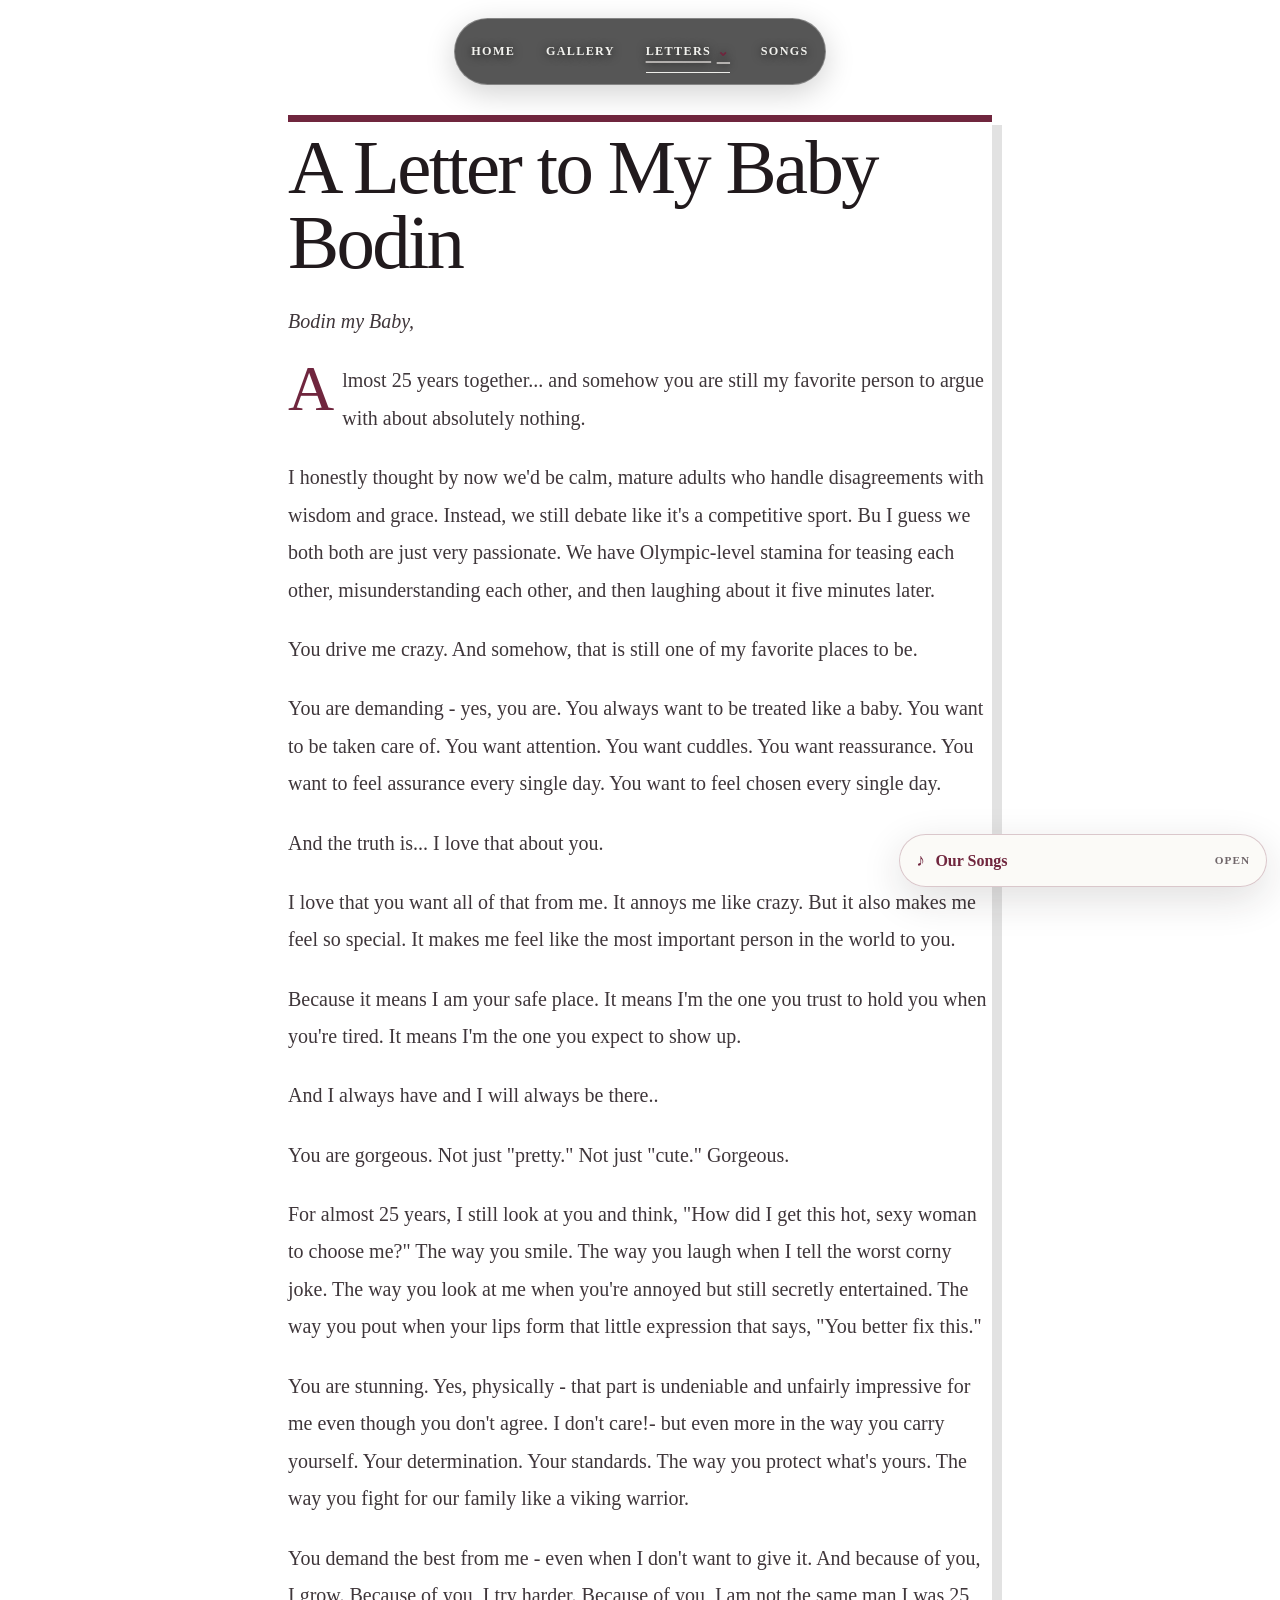
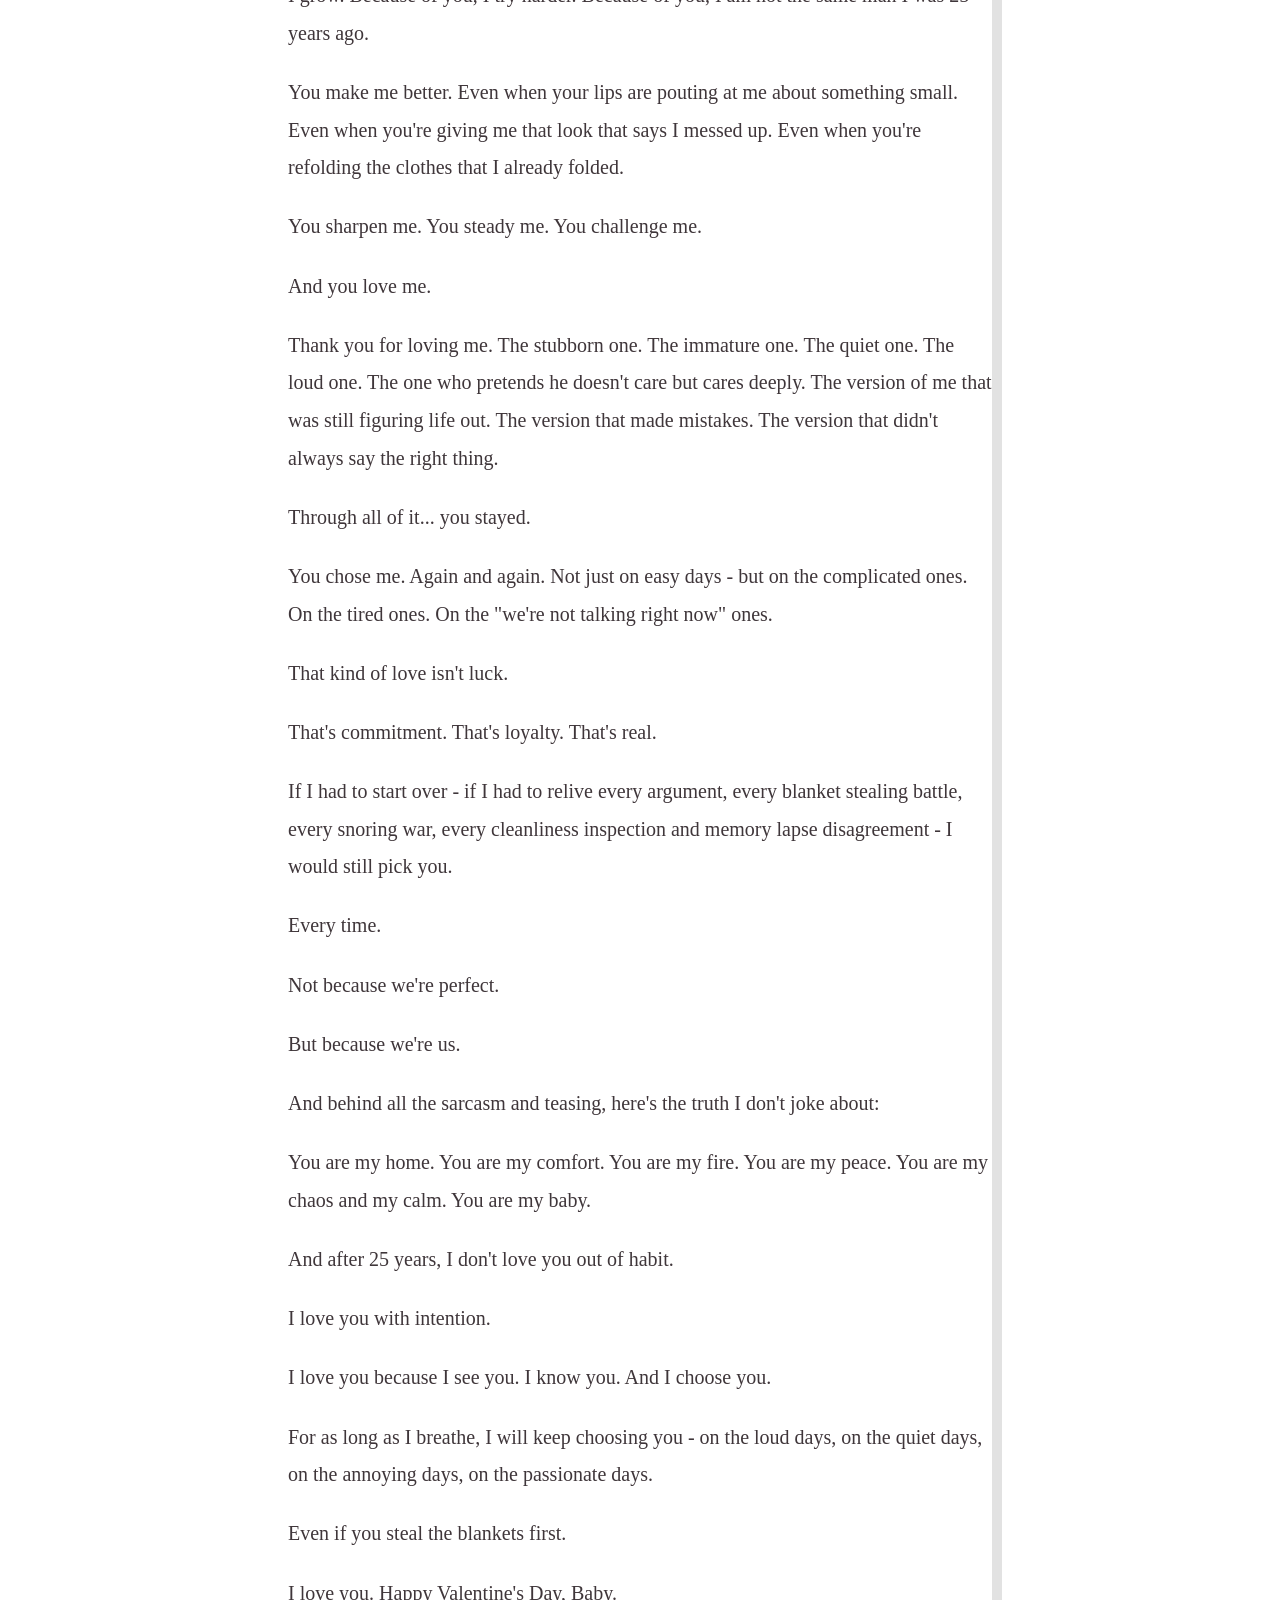
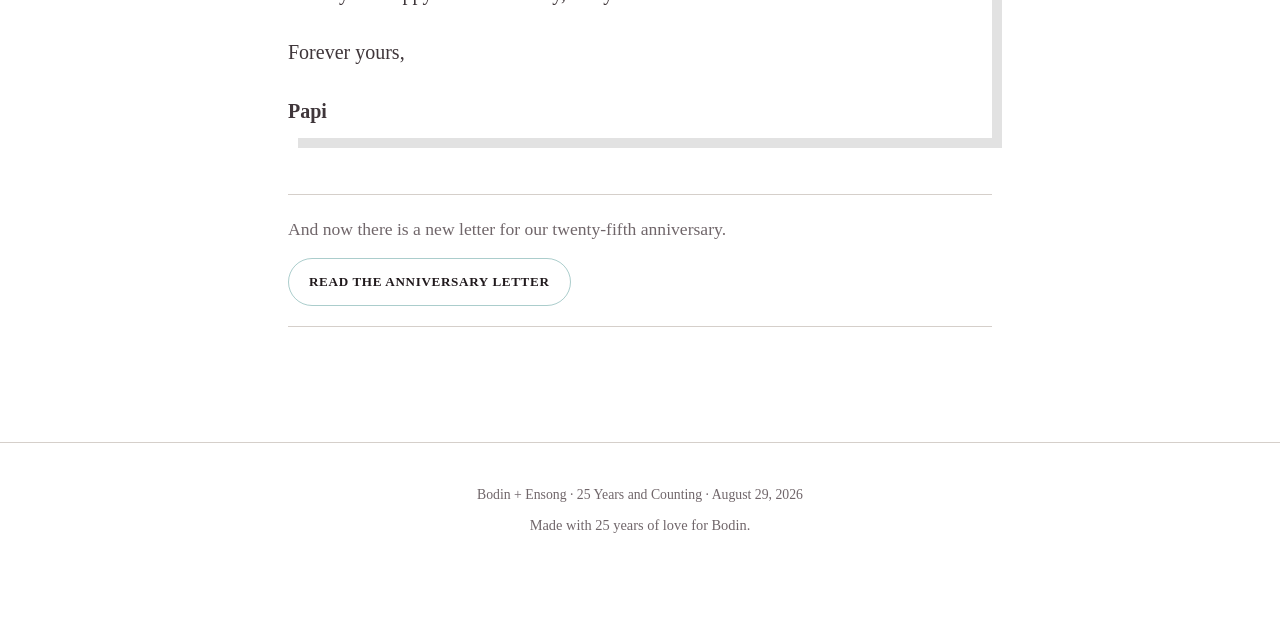
<file: birthday-letter.html>
<!doctype html>
<html lang="en">
<head>
  <meta charset="utf-8">
  <meta name="viewport" content="width=device-width, initial-scale=1">
  <meta name="description" content="The original birthday letter from Ensong to Bodin.">
  <meta name="theme-color" content="#0f6f6b">
  <title>Birthday Letter | Bodin + Ensong</title>
  <link rel="stylesheet" href="assets/css/styles.css?v=20260829-grain2">
  <script defer src="assets/js/main.js?v=20260829-mobile2"></script>
</head>
<body data-page="birthday-letter">
  <a class="skip-link" href="#main-content">Skip to main content</a>
  <div class="read-progress" aria-hidden="true"><span id="readProgressBar"></span></div>

  <header class="site-header">
    <div class="container nav-wrap">
      <a class="brand js-brand" href="index.html">Bodin + Ensong</a>
      <button class="menu-toggle" type="button" aria-expanded="false" aria-controls="site-nav" aria-label="Open navigation menu">
        <span></span><span></span><span></span>
      </button>
      <nav id="site-nav" class="site-nav" aria-label="Primary navigation">
        <a href="index.html">Home</a>
        <a href="gallery.html">Gallery</a>
        <details class="nav-dropdown">
          <summary class="has-current">Letters</summary>
          <div class="nav-dropdown-menu">
            <a href="letter.html?v=mobile2">Anniversary Letter</a>
            <a href="birthday-letter.html" aria-current="page">Birthday Letter</a>
          </div>
        </details>
        <a href="songs.html">Songs</a>
      </nav>
    </div>
  </header>

  <main id="main-content">
    <section class="page-section js-reveal">
      <div class="container">
        <article id="letterContent" class="letter-card js-reveal" aria-labelledby="letter-title">
          <h1 id="letter-title">A Letter to My Baby Bodin</h1>
          <p>Bodin my Baby,</p>
          <p>Almost 25 years together... and somehow you are still my favorite person to argue with about absolutely nothing.</p>
          <p>Forever yours, Papi</p>
        </article>
        <aside class="letter-switcher js-reveal" aria-label="Other letters">
          <p>And now there is a new letter for our twenty-fifth anniversary.</p>
          <a class="button button-secondary" href="letter.html?v=mobile2">Read the anniversary letter</a>
        </aside>
      </div>
    </section>
  </main>

  <footer class="site-footer">
    <div class="container">
      <p><span class="js-footer-text">Bodin + Ensong · 25 Years and Counting</span> · <time class="js-date" datetime="2026-08-29">August 29, 2026</time></p>
      <p class="privacy-note js-privacy-note">Made with love for Bodin.</p>
    </div>
  </footer>
</body>
</html>
</file>
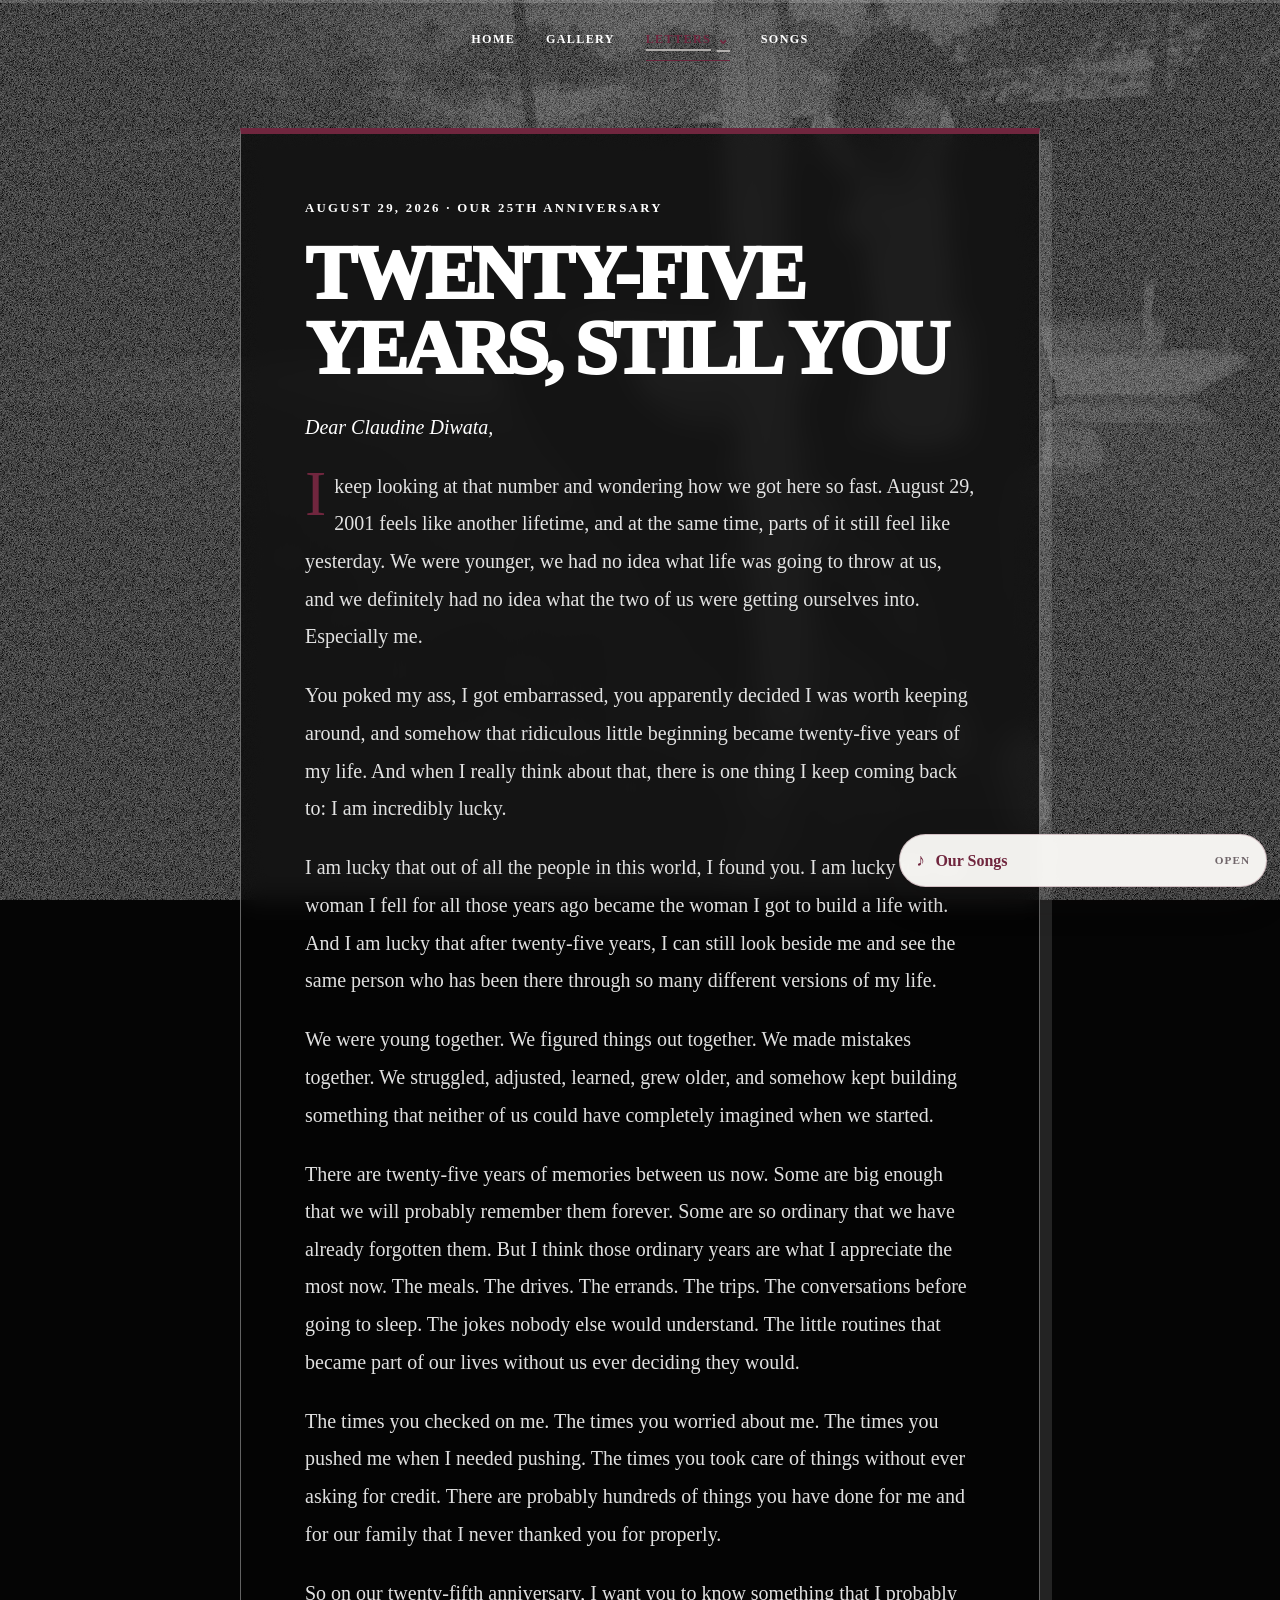
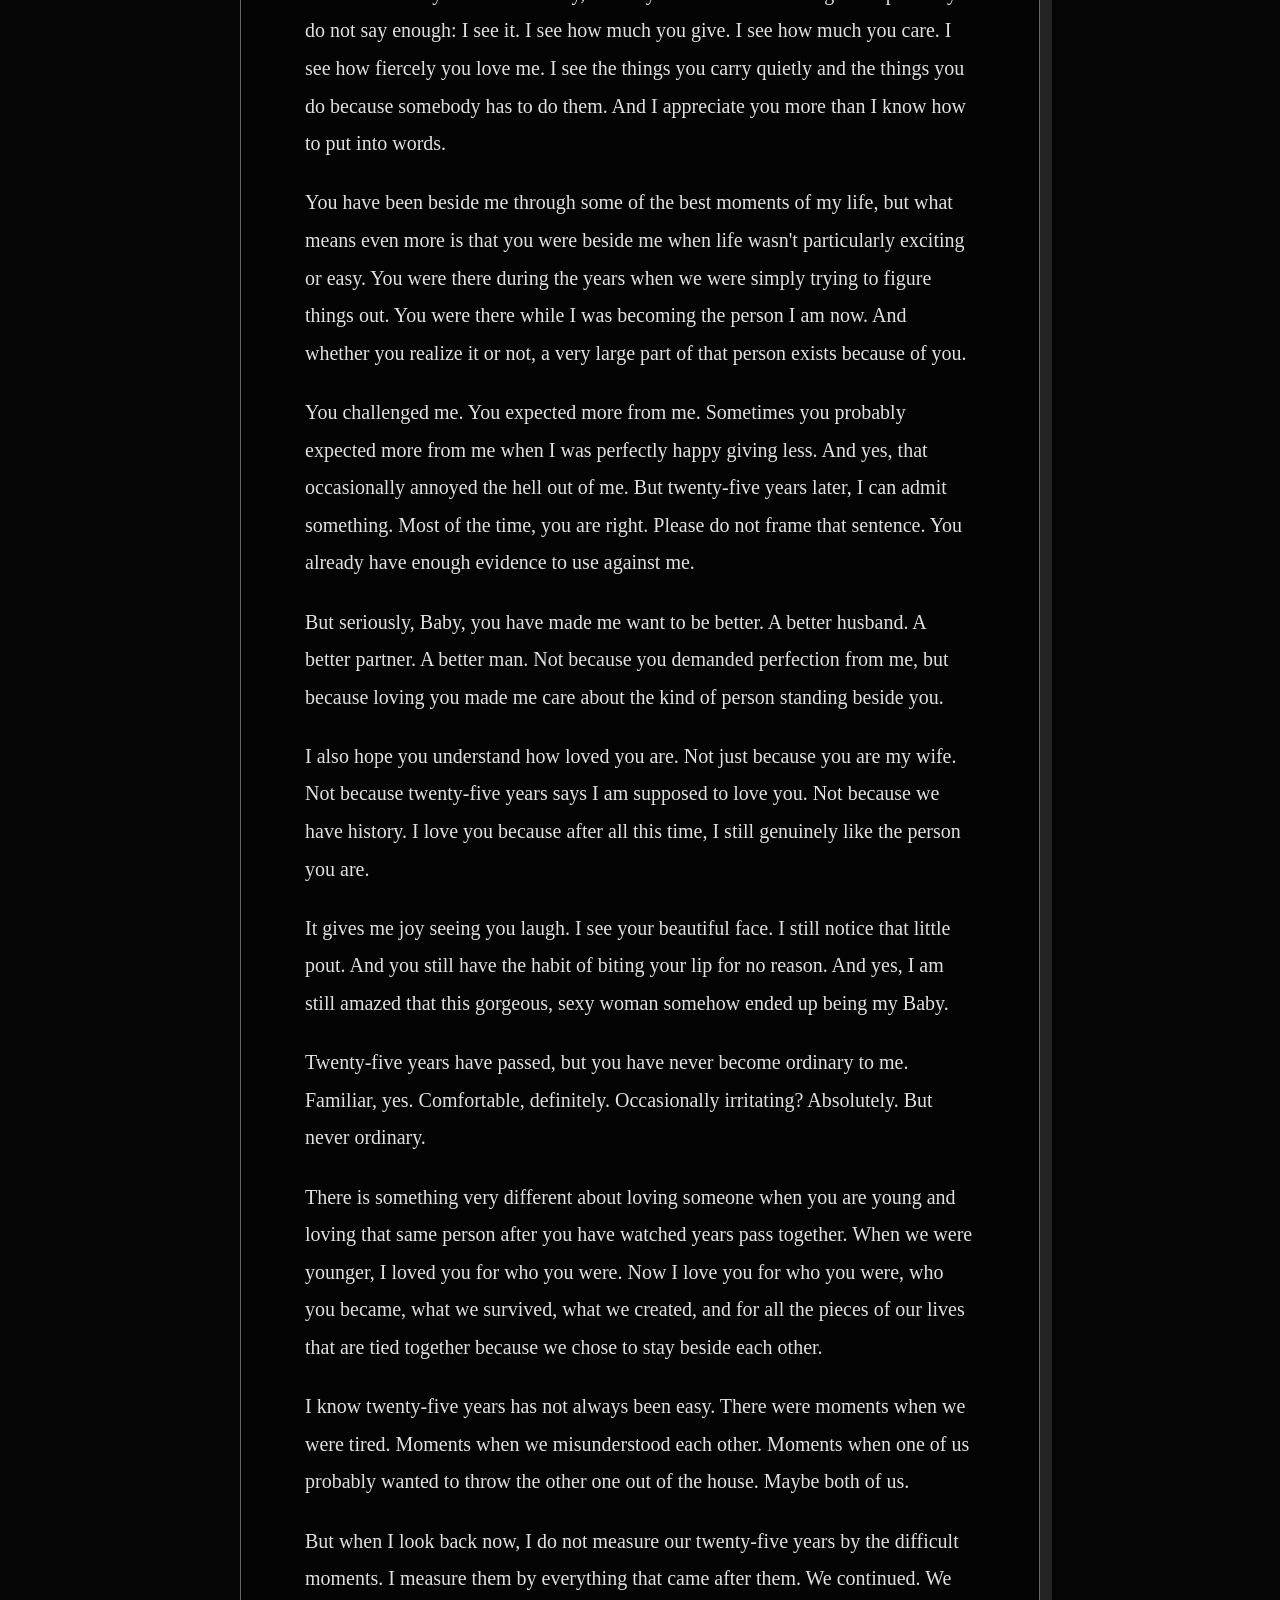
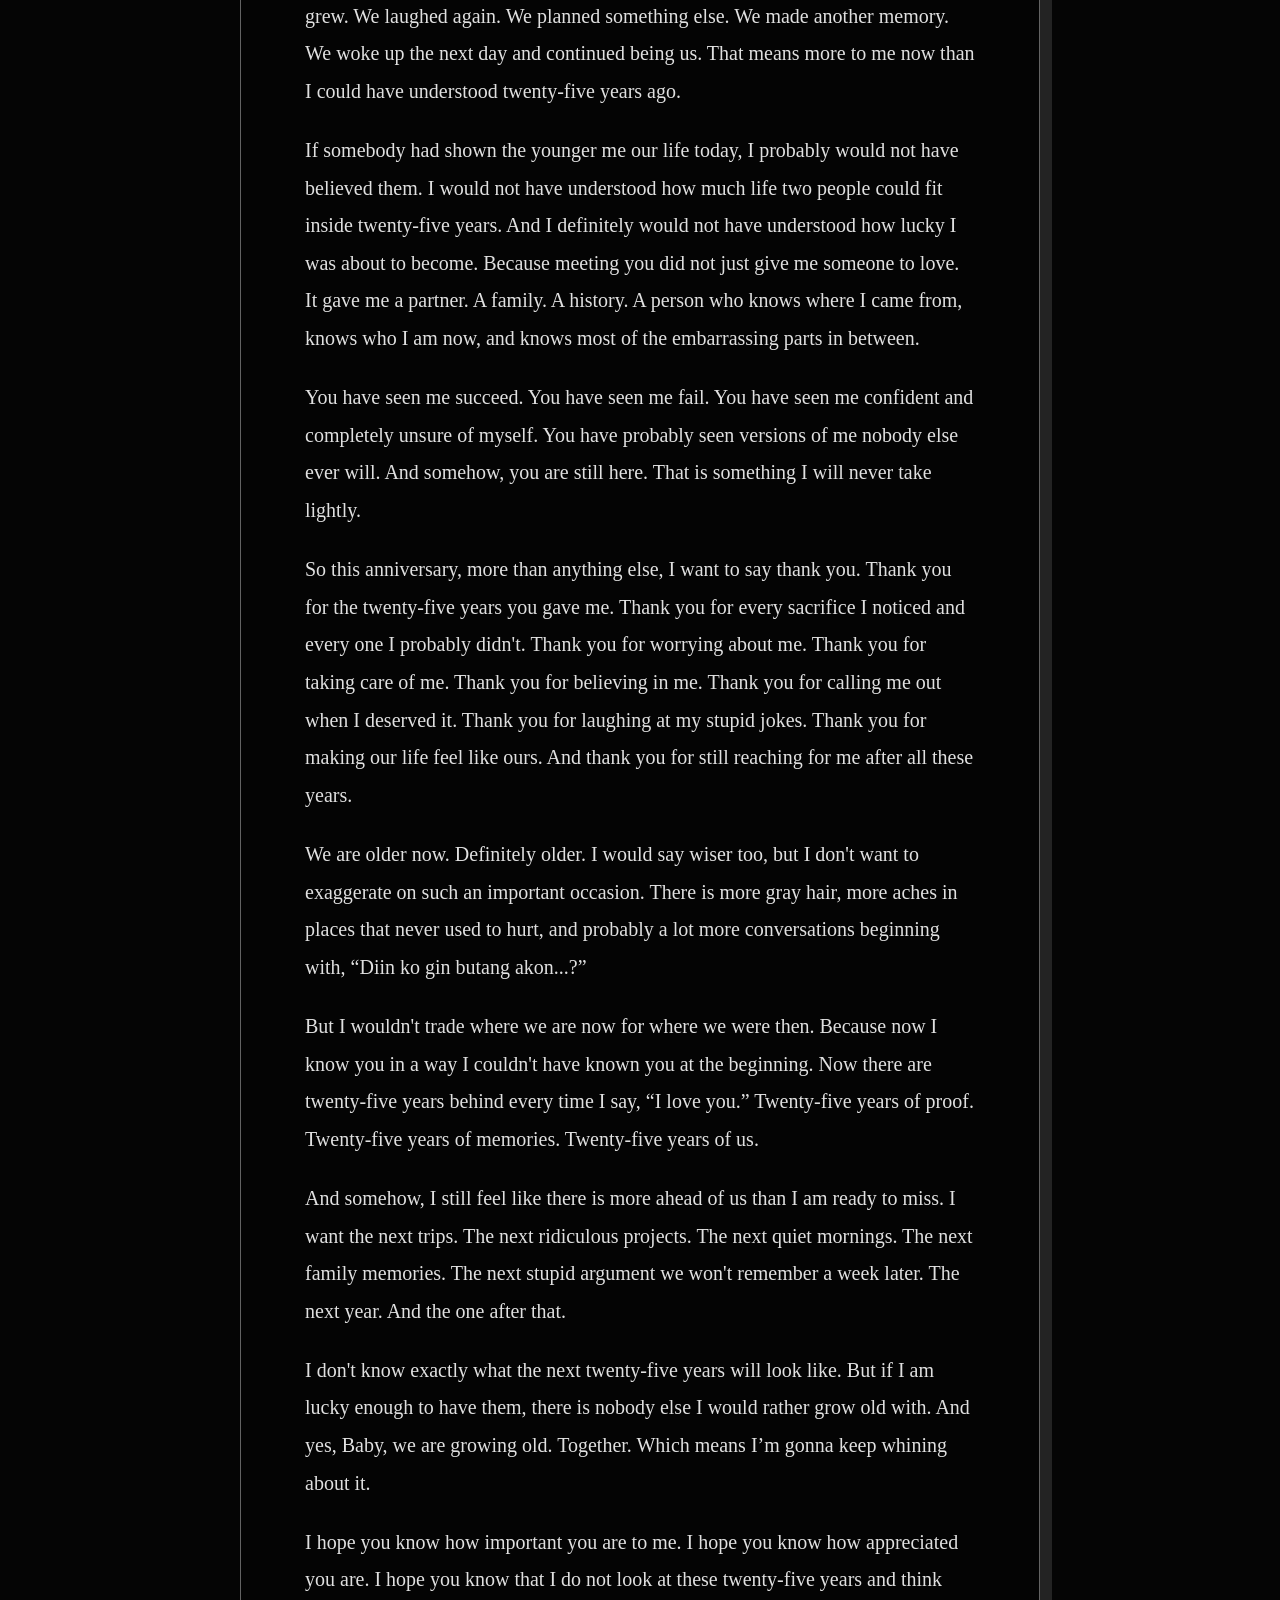
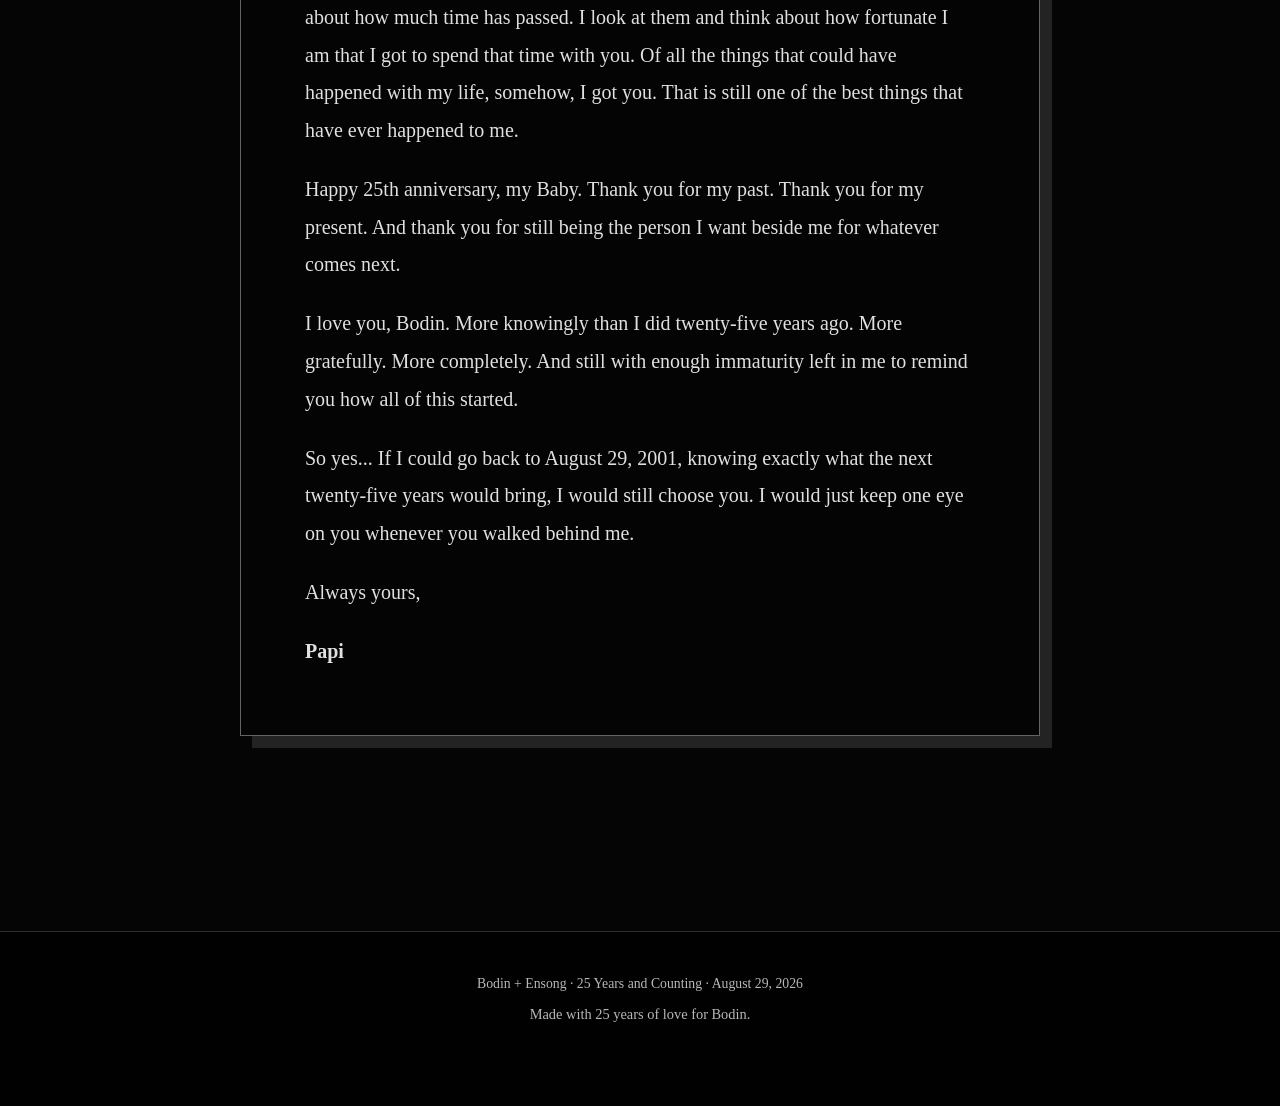
<file: letter.html>
<!doctype html>
<html lang="en">
<head>
  <meta charset="utf-8">
  <meta name="viewport" content="width=device-width, initial-scale=1">
  <meta name="description" content="A 25th-anniversary letter from Ensong to Bodin.">
  <meta name="theme-color" content="#0f6f6b">
  <title>My Anniversary Letter | 25 Years of Us</title>
  <link rel="stylesheet" href="assets/css/styles.css?v=20260829-grain2">
  <script defer src="assets/js/main.js?v=20260829-mobile2"></script>
</head>
<body data-page="letter">
  <a class="skip-link" href="#main-content">Skip to main content</a>
  <div class="letter-backgrounds" role="img" aria-label="Grainy black-and-white memories behind the anniversary letter">
    <div class="letter-bg is-active" style="background-image:url('assets/images/journey-hero-grain-v1.png')"></div>
    <div class="letter-bg" style="background-image:url('assets/images/memory-3-hk/20170719_155429.jpg')"></div>
    <div class="letter-bg" style="background-image:url('assets/images/older-and-grayer-but-better-06.jpg')"></div>
  </div>
  <div class="read-progress" aria-hidden="true"><span id="readProgressBar"></span></div>

  <header class="site-header">
    <div class="container nav-wrap">
      <a class="brand js-brand" href="index.html">Bodin + You</a>
      <button class="menu-toggle" type="button" aria-expanded="false" aria-controls="site-nav" aria-label="Open navigation menu">
        <span></span><span></span><span></span>
      </button>
      <nav id="site-nav" class="site-nav" aria-label="Primary navigation">
        <a href="index.html">Home</a>
        
        <a href="gallery.html">Gallery</a>
        <details class="nav-dropdown">
          <summary class="has-current">Letters</summary>
          <div class="nav-dropdown-menu">
            <a href="letter.html?v=mobile2" aria-current="page">Anniversary Letter</a>
            <a href="birthday-letter.html">Birthday Letter</a>
          </div>
        </details>
        <a href="songs.html">Songs</a>
      </nav>
    </div>
  </header>

  <main id="main-content">
    <section class="page-section js-reveal">
      <div class="container">
        <article id="letterContent" class="letter-card js-reveal" aria-labelledby="letter-title">
          <p class="letter-date">August 29, 2026 · Our 25th Anniversary</p>
          <h1 id="letter-title">Twenty-Five Years, Still You</h1>
          <p>Dear Claudine Diwata,</p>
          <p>I keep looking at that number and wondering how we got here so fast.</p>
          <p>Always yours, Papi</p>
        </article>
      </div>
    </section>
  </main>

  <footer class="site-footer">
    <div class="container">
      <p><span class="js-footer-text">Bodin + Ensong · 25 Years and Counting</span> · <time class="js-date" datetime="2026-08-29">August 29, 2026</time></p>
      <p class="privacy-note js-privacy-note">Made with love for Bodin.</p>
    </div>
  </footer>
</body>
</html>
</file>
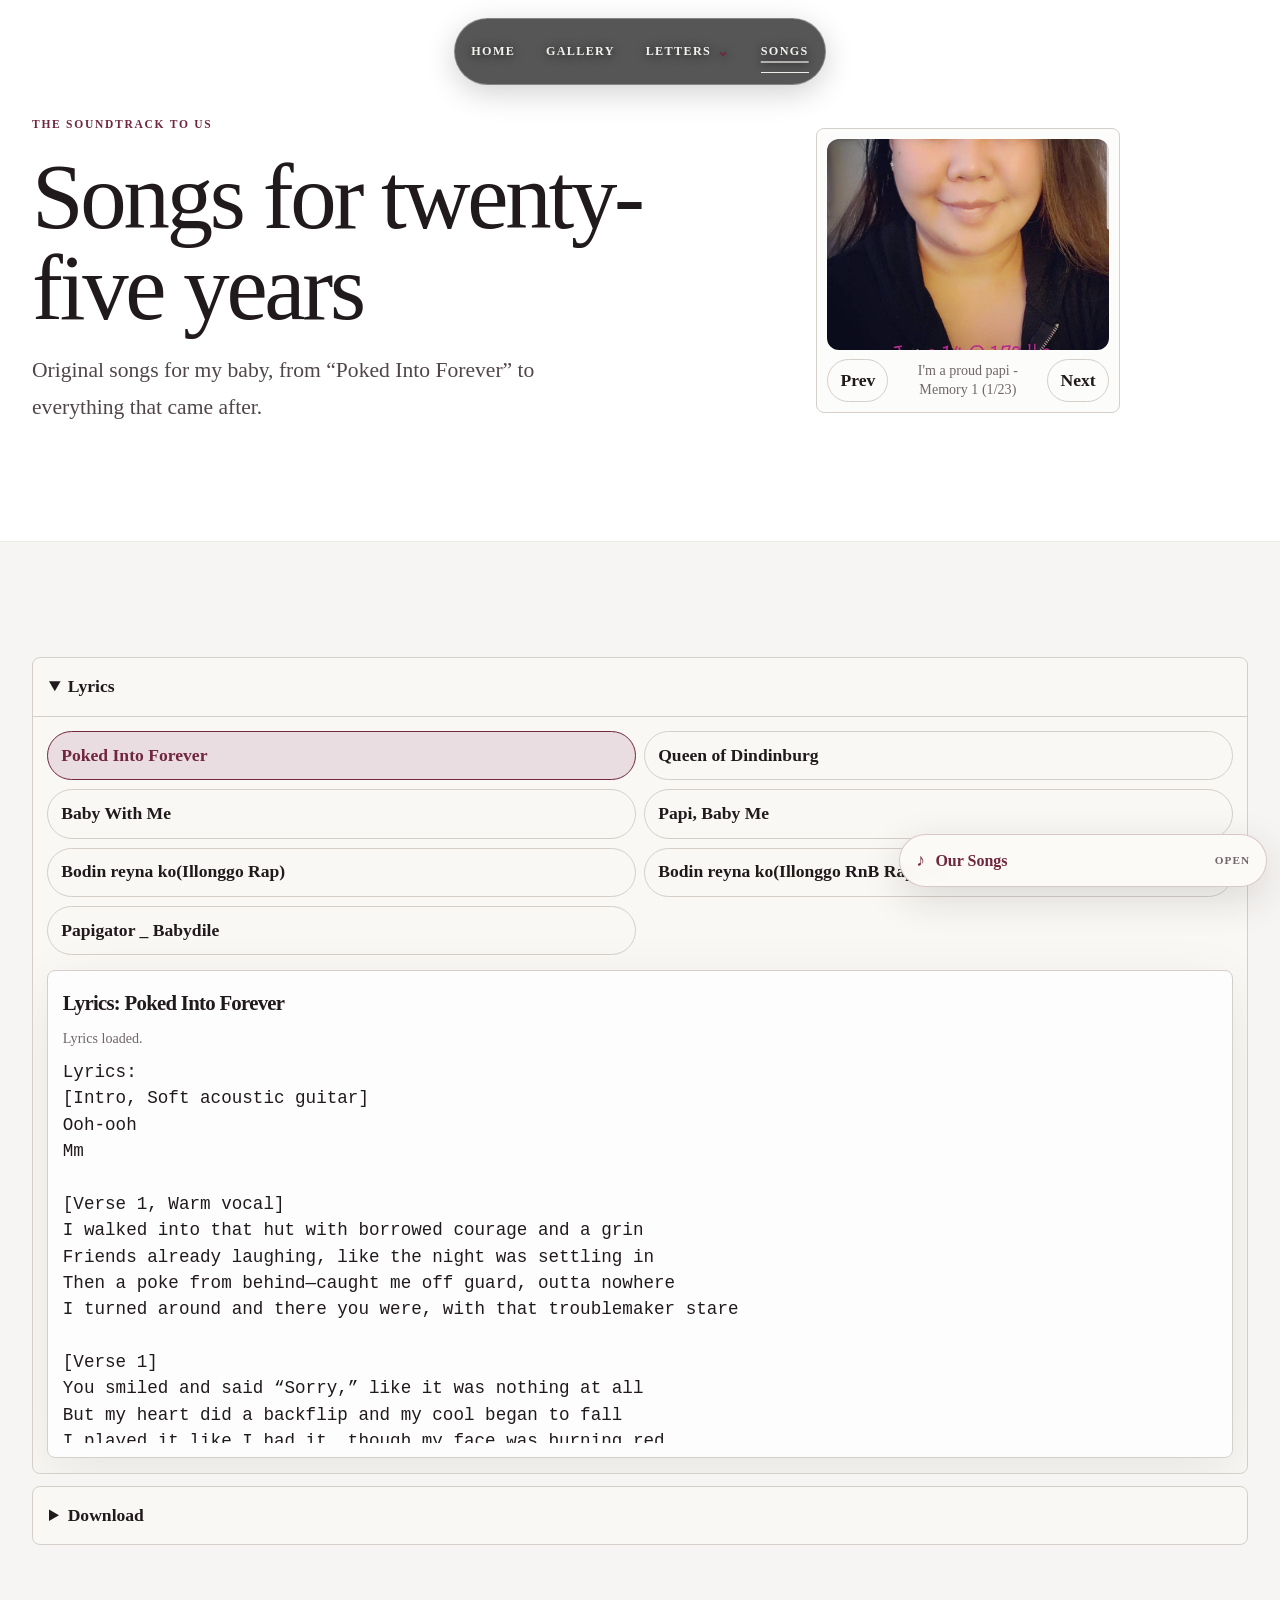
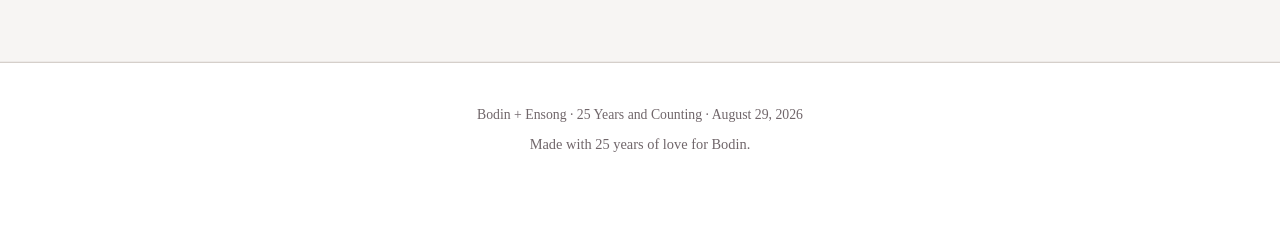
<file: songs.html>
<!doctype html>
<html lang="en">
<head>
  <meta charset="utf-8">
  <meta name="viewport" content="width=device-width, initial-scale=1">
  <meta name="description" content="The soundtrack to Bodin and Ensong's 25 years together.">
  <meta name="theme-color" content="#0f6f6b">
  <title>Our Songs | 25 Years of Us</title>
  <link rel="stylesheet" href="assets/css/styles.css?v=20260829-grain2">
  <script defer src="assets/js/main.js?v=20260829-mobile2"></script>
</head>
<body data-page="songs">
  <a class="skip-link" href="#main-content">Skip to main content</a>

  <header class="site-header">
    <div class="container nav-wrap">
      <a class="brand js-brand" href="index.html">Bodin + You</a>
      <button class="menu-toggle" type="button" aria-expanded="false" aria-controls="site-nav" aria-label="Open navigation menu">
        <span></span><span></span><span></span>
      </button>
      <nav id="site-nav" class="site-nav" aria-label="Primary navigation">
        <a href="index.html">Home</a>
        
        <a href="gallery.html">Gallery</a>
        <details class="nav-dropdown">
          <summary>Letters</summary>
          <div class="nav-dropdown-menu">
            <a href="letter.html?v=mobile2">Anniversary Letter</a>
            <a href="birthday-letter.html">Birthday Letter</a>
          </div>
        </details>
        <a href="songs.html" aria-current="page">Songs</a>
      </nav>
    </div>
  </header>

  <main id="main-content">
    <section class="page-section js-reveal">
      <div class="container section-grid">
        <div class="section-copy">
          <p class="eyebrow">The soundtrack to us</p>
          <h1 class="display">Songs for twenty-five years</h1>
          <p class="lead">Original songs for my baby, from “Poked Into Forever” to everything that came after.</p>
        </div>
        <div class="section-art">
          <section id="proudPapiCarousel" class="songs-carousel js-reveal" aria-label="I'm a proud papi carousel">
            <div class="songs-carousel-frame">
              <img id="proudPapiImage" class="songs-carousel-image" src="assets/images/1.jpg" alt="I'm a proud papi photo 1">
            </div>
            <div class="songs-carousel-controls">
              <button id="proudPapiPrev" class="songs-carousel-button" type="button" aria-label="Previous photo">Prev</button>
              <p id="proudPapiCaption" class="songs-carousel-caption" aria-live="polite">I'm a proud papi - Memory 1</p>
              <button id="proudPapiNext" class="songs-carousel-button" type="button" aria-label="Next photo">Next</button>
            </div>
          </section>
        </div>
      </div>
    </section>

    <section class="page-section js-reveal">
      <div class="container">
        <details class="songs-accordion" open>
          <summary>Lyrics</summary>
          <div class="songs-accordion-body">
            <div id="songsLyricsList" class="song-gallery-grid"></div>
            <article class="song-lyrics-card">
              <h3 id="songsLyricsTitle">Lyrics</h3>
              <p id="songsLyricsStatus" class="song-lyrics-status">Choose a song to view lyrics.</p>
              <pre id="songsLyricsBody" class="song-lyrics-body"></pre>
            </article>
          </div>
        </details>

        <details class="songs-accordion">
          <summary>Download</summary>
          <div class="songs-accordion-body">
            <div id="songsDownloadList" class="song-download-list"></div>
          </div>
        </details>
      </div>
    </section>
  </main>

  <footer class="site-footer">
    <div class="container">
      <p><span class="js-footer-text">Bodin + Ensong · 25 Years and Counting</span> · <time class="js-date" datetime="2026-08-29">August 29, 2026</time></p>
      <p class="privacy-note js-privacy-note">Made with love for Bodin.</p>
    </div>
  </footer>
</body>
</html>
</file>
<file: assets/css/styles.css>
﻿:root {
  --bg: #f8f3ef;
  --bg-soft: #eee5e1;
  --ink: #271e23;
  --muted: #695d63;
  --accent: #762942;
  --accent-soft: #ead7dd;
  --accent-cool: #7f7279;
  --line: #d7c9c8;
  --surface: #fffdfb;
  --surface-strong: #f3e9e6;
  --silver: #b8b5b7;
  --silver-light: #eceaec;
  --burgundy-deep: #54182d;
  --radius-card: 18px;
  --radius-soft: 16px;
  --shadow-soft: 0 10px 24px rgba(32, 34, 37, 0.08);
  --shadow-card: 0 14px 30px rgba(32, 34, 37, 0.11);
  --ring: 0 0 0 3px rgba(118, 41, 66, 0.28);
}

* {
  box-sizing: border-box;
}

html {
  scroll-behavior: smooth;
}

body {
  margin: 0;
  color: var(--ink);
  font-family: "Trebuchet MS", "Segoe UI", Arial, sans-serif;
  font-size: clamp(1rem, 0.95rem + 0.35vw, 1.1rem);
  line-height: 1.65;
  background-color: var(--bg);
  background-image:
    radial-gradient(circle at 8% 12%, rgba(255, 255, 255, 0.88), transparent 34%),
    radial-gradient(circle at 88% 80%, rgba(224, 208, 211, 0.65), transparent 38%),
    radial-gradient(circle at 74% 22%, rgba(184, 181, 183, 0.2), transparent 24%),
    linear-gradient(180deg, rgba(255, 255, 255, 0.24), rgba(255, 255, 255, 0.03)),
    repeating-linear-gradient(45deg, rgba(0, 0, 0, 0.018) 0 1px, transparent 1px 4px),
    repeating-linear-gradient(-45deg, rgba(255, 255, 255, 0.04) 0 1px, transparent 1px 6px);
}

img,
svg {
  max-width: 100%;
  display: block;
}

a {
  color: inherit;
}

p {
  margin: 0;
}

p + p {
  margin-top: 0.9rem;
}

code {
  background: #f2ebe2;
  border-radius: 6px;
  padding: 0.1rem 0.3rem;
}

.container {
  width: min(100% - 1.5rem, 72rem);
  margin-inline: auto;
}

.skip-link {
  position: absolute;
  left: -1000px;
}

.skip-link:focus {
  left: 1rem;
  top: 1rem;
  z-index: 200;
  background: var(--ink);
  color: #fff;
  padding: 0.55rem 0.75rem;
  border-radius: 8px;
}

.site-header {
  position: sticky;
  top: 0;
  z-index: 60;
  border-bottom: 1px solid var(--line);
  background: rgba(248, 243, 239, 0.94);
  backdrop-filter: blur(8px);
}

.nav-wrap {
  min-height: 4.25rem;
  display: flex;
  align-items: center;
  gap: 0.55rem;
}

.brand {
  margin-right: auto;
  text-decoration: none;
  font-size: clamp(1.1rem, 1rem + 0.7vw, 1.5rem);
  font-weight: 800;
  letter-spacing: 0.02em;
}

.menu-toggle,
.button,
.lightbox-control,
.gallery-trigger {
  font: inherit;
}

.menu-toggle {
  width: 2.8rem;
  height: 2.8rem;
  border: 1px solid var(--line);
  border-radius: 12px;
  background: var(--surface);
  display: grid;
  place-content: center;
  gap: 0.25rem;
  cursor: pointer;
}

.menu-toggle span {
  width: 1.1rem;
  height: 2px;
  background: var(--ink);
  border-radius: 2px;
}

.site-nav {
  position: fixed;
  inset: 4.3rem 0 auto 0;
  transform: translateY(-120%);
  transition: transform 260ms ease;
  background: var(--surface);
  border-bottom: 1px solid var(--line);
  display: grid;
  gap: 0.3rem;
  padding: 0.85rem;
  box-shadow: var(--shadow-card);
}

.site-nav[data-open="true"] {
  transform: translateY(0);
}

.site-nav a {
  min-height: 2.7rem;
  display: inline-flex;
  align-items: center;
  justify-content: center;
  border-radius: 999px;
  text-decoration: none;
  padding: 0.55rem 0.95rem;
  border: 1px solid transparent;
  color: var(--muted);
  font-weight: 700;
}

.site-nav a:hover,
.site-nav a:focus-visible,
.site-nav a[aria-current="page"] {
  color: var(--ink);
  background: #fff;
  border-color: var(--line);
}

.page-section {
  padding: clamp(2.8rem, 7vw, 5rem) 0;
}

.page-section:nth-of-type(odd) {
  background: linear-gradient(180deg, rgba(255, 255, 255, 0.2), rgba(255, 255, 255, 0));
}

.page-section:nth-of-type(even) {
  background: linear-gradient(180deg, rgba(232, 218, 220, 0.32), rgba(255, 255, 255, 0.08));
}

.section-grid {
  display: grid;
  gap: 1.5rem;
  align-items: center;
}

.section-copy {
  display: grid;
  gap: 0.95rem;
}

.section-sub {
  color: var(--muted);
  max-width: 60ch;
}

.eyebrow {
  margin: 0;
  color: var(--accent);
  font-size: 0.79rem;
  font-weight: 800;
  letter-spacing: 0.14em;
  text-transform: uppercase;
}

.display,
h1 {
  margin: 0;
  line-height: 1.08;
  font-weight: 900;
  font-size: clamp(2rem, 8.5vw, 4rem);
  letter-spacing: -0.015em;
  color: #1c2030;
}

h2 {
  margin: 0;
  line-height: 1.12;
  font-size: clamp(1.5rem, 6vw, 2.7rem);
  letter-spacing: -0.01em;
}

h3 {
  margin: 0;
  font-size: clamp(1.05rem, 2.8vw, 1.3rem);
}

.lead {
  max-width: 62ch;
  font-size: clamp(1.05rem, 2.8vw, 1.25rem);
  color: #3b3d41;
}

.hero-section {
  padding-top: clamp(3rem, 8vw, 6rem);
  background:
    radial-gradient(circle at 88% 10%, rgba(118, 41, 66, 0.17), transparent 32%),
    radial-gradient(circle at 8% 85%, rgba(184, 181, 183, 0.26), transparent 30%),
    linear-gradient(145deg, rgba(255, 255, 255, 0.28), rgba(232, 225, 227, 0.14));
}

.anniversary-title-row {
  display: flex;
  align-items: center;
  gap: clamp(0.8rem, 3vw, 1.25rem);
}

.anniversary-mark {
  flex: 0 0 auto;
  width: clamp(4.75rem, 18vw, 6.5rem);
  aspect-ratio: 1;
  border-radius: 50%;
  border: 1px solid #aaa4a8;
  display: grid;
  place-content: center;
  text-align: center;
  color: var(--burgundy-deep);
  background:
    radial-gradient(circle at 32% 25%, #fff, transparent 25%),
    linear-gradient(145deg, #f8f7f8, #c5c0c3 52%, #f0edef);
  box-shadow:
    inset 0 0 0 4px rgba(255, 255, 255, 0.42),
    0 14px 30px rgba(84, 24, 45, 0.18);
  transform: rotate(-5deg);
}

.anniversary-mark strong,
.anniversary-mark small {
  display: block;
  line-height: 0.9;
}

.anniversary-mark strong {
  font-family: Georgia, "Times New Roman", serif;
  font-size: clamp(2rem, 8vw, 3rem);
}

.anniversary-mark small {
  margin-top: 0.28rem;
  font-size: 0.62rem;
  font-weight: 900;
  letter-spacing: 0.16em;
  text-transform: uppercase;
}

.anniversary-countdown {
  width: fit-content;
  display: grid;
  gap: 0.08rem;
  border-left: 4px solid var(--accent);
  border-radius: 0 12px 12px 0;
  padding: 0.65rem 0.9rem;
  background: rgba(255, 253, 251, 0.76);
  box-shadow: var(--shadow-soft);
}

.anniversary-countdown strong {
  color: var(--burgundy-deep);
  font-size: clamp(1.15rem, 4vw, 1.45rem);
}

.countdown-kicker,
.anniversary-countdown > span:last-child {
  color: var(--muted);
  font-size: 0.82rem;
}

.countdown-kicker {
  font-weight: 800;
  letter-spacing: 0.08em;
  text-transform: uppercase;
}

.anniversary-countdown.is-celebrating {
  border-left-color: #aaa4a8;
  background: linear-gradient(135deg, #fff, var(--silver-light));
}

.section-art {
  justify-self: center;
  width: min(100%, 26rem);
  position: relative;
  margin-inline: auto;
}

.illustration {
  width: 100%;
  filter: drop-shadow(0 8px 16px rgba(50, 37, 29, 0.12));
  transform: translate3d(0, var(--parallax-y, 0px), 0);
  will-change: transform;
  margin-inline: auto;
}

.illustration.small {
  width: min(66vw, 15rem);
}

.cta-row {
  display: flex;
  flex-wrap: wrap;
  gap: 0.65rem;
  margin-top: 0.4rem;
}

.button {
  min-height: 2.75rem;
  display: inline-flex;
  align-items: center;
  justify-content: center;
  border-radius: 999px;
  border: 1px solid transparent;
  text-decoration: none;
  padding: 0.65rem 1.15rem;
  font-weight: 800;
  letter-spacing: 0.01em;
  cursor: pointer;
  transition: transform 180ms ease, box-shadow 180ms ease, background-color 180ms ease;
}

.button-primary {
  background: linear-gradient(135deg, var(--accent), #9a3d59);
  color: #fff;
  box-shadow: 0 12px 24px rgba(84, 24, 45, 0.25);
}

.button-primary:hover,
.button-primary:focus-visible {
  background: var(--burgundy-deep);
  transform: translateY(-1px);
}

.button-secondary {
  background: linear-gradient(180deg, #fff, var(--silver-light));
  color: #44383e;
  border-color: #c8c1c5;
  box-shadow: var(--shadow-soft);
}

.button-secondary:hover,
.button-secondary:focus-visible {
  background: #fff;
  transform: translateY(-1px);
}

.text-link {
  font-weight: 800;
  color: #5b382b;
  text-decoration-thickness: 2px;
  text-underline-offset: 0.17rem;
}

.text-link:hover,
.text-link:focus-visible {
  color: #43261c;
}

.soft-card,
.gallery-card,
.timeline-card,
.letter-card {
  border-radius: var(--radius-card);
  border: 1px solid var(--line);
  background: var(--surface);
  box-shadow: var(--shadow-card);
}

.soft-card {
  padding: 1rem;
  background: linear-gradient(180deg, #fffefc, #f7efec);
}

.highlight-grid .soft-card:nth-child(2n) {
  background: linear-gradient(180deg, #fff, #eeebed);
}

.highlight-grid {
  display: grid;
  gap: 0.85rem;
  grid-template-columns: 1fr;
}

.mini-list {
  list-style: none;
  padding: 0;
  margin: 0;
  display: grid;
  gap: 0.6rem;
}

.mini-item {
  border-radius: var(--radius-soft);
  border: 1px solid #d4c5b0;
  background: linear-gradient(180deg, #fff9f1, #ffefd8);
  padding: 0.8rem 0.95rem;
}

.preview-grid {
  display: grid;
  gap: 0.8rem;
  grid-template-columns: 1fr;
}

.preview-card {
  overflow: hidden;
  padding: 0;
}

.preview-card img,
.preview-card video {
  aspect-ratio: 4 / 3;
  object-fit: cover;
  width: 100%;
}

.preview-card figcaption {
  padding: 0.7rem 0.85rem;
  color: var(--muted);
}

.section-heading {
  margin-bottom: 1.5rem;
}

.centered-copy {
  display: grid;
  justify-items: center;
  gap: 0.65rem;
  text-align: center;
}

.centered-copy .section-sub {
  margin-inline: auto;
}

.then-now-grid {
  display: grid;
  gap: 1rem;
  align-items: center;
}

.then-now-card {
  margin: 0;
  border: 1px solid var(--line);
  border-radius: var(--radius-card);
  background: linear-gradient(160deg, #fff, #f2e9e7);
  box-shadow: var(--shadow-card);
  overflow: hidden;
}

.then-now-image-wrap {
  position: relative;
  min-height: 17rem;
  display: grid;
  place-items: end center;
  padding: 1rem 1rem 0;
  overflow: hidden;
  background:
    radial-gradient(circle at 50% 60%, rgba(255, 255, 255, 0.9), transparent 43%),
    linear-gradient(145deg, var(--silver-light), #d8ced1);
}

.then-now-card img {
  width: 100%;
  max-height: 23rem;
  object-fit: contain;
  object-position: bottom center;
}

.then-now-card figcaption {
  padding: 0.85rem 1rem 1rem;
  color: var(--muted);
  text-align: center;
}

.photo-year {
  position: absolute;
  left: 0.75rem;
  top: 0.75rem;
  border: 1px solid rgba(84, 24, 45, 0.2);
  border-radius: 999px;
  padding: 0.35rem 0.7rem;
  background: rgba(255, 253, 251, 0.9);
  color: var(--burgundy-deep);
  font-size: 0.8rem;
  font-weight: 900;
  letter-spacing: 0.05em;
}

.then-now-connector {
  justify-self: center;
  color: var(--accent);
  font-size: 2rem;
  filter: drop-shadow(0 4px 8px rgba(84, 24, 45, 0.18));
}

.timeline-list {
  list-style: none;
  margin: 0;
  padding: 0;
  display: grid;
  gap: 1rem;
  position: relative;
  width: 100%;
}

.timeline-list::before {
  content: "";
  position: absolute;
  left: 1.06rem;
  top: 0.35rem;
  bottom: 0.35rem;
  width: 2px;
  background: linear-gradient(var(--line), #cab9a6);
}

.timeline-card {
  position: relative;
  padding: 1rem 1rem 1rem 2.2rem;
}

.timeline-card::before {
  content: "";
  position: absolute;
  left: 0.72rem;
  top: 1.25rem;
  width: 0.72rem;
  height: 0.72rem;
  border-radius: 50%;
  background: var(--accent-cool);
  box-shadow: 0 0 0 4px rgba(79, 114, 255, 0.2);
}

.timeline-marker {
  display: inline-block;
  font-size: 1.06rem;
  font-weight: 800;
  margin-bottom: 0.3rem;
}

.tiny-doodle {
  width: 1.6rem;
  margin-top: 0.5rem;
  opacity: 0.85;
}

.gallery-grid {
  display: grid;
  gap: 0.85rem;
  grid-template-columns: 1fr;
}

.gallery-card {
  margin: 0;
  overflow: hidden;
  transition: transform 180ms ease, box-shadow 180ms ease;
}

.gallery-card:hover,
.gallery-card:focus-within {
  transform: translateY(-2px);
  box-shadow: 0 20px 36px rgba(43, 49, 95, 0.2);
}

.gallery-trigger {
  width: 100%;
  border: 0;
  padding: 0;
  background: transparent;
  cursor: pointer;
}

.gallery-trigger img,
.gallery-trigger video {
  width: 100%;
  aspect-ratio: 4 / 3;
  object-fit: cover;
  transition: transform 240ms ease;
}

.gallery-trigger:hover img,
.gallery-trigger:focus-visible img,
.gallery-trigger:hover video,
.gallery-trigger:focus-visible video {
  transform: scale(1.03);
}

.gallery-card figcaption {
  padding: 0.75rem 0.9rem;
  color: var(--muted);
}

.lightbox {
  position: fixed;
  inset: 0;
  display: grid;
  place-items: center;
  background: rgba(15, 16, 18, 0.88);
  padding: 0.75rem;
  z-index: 90;
}

.lightbox[hidden] {
  display: none;
}

.lightbox-panel {
  width: min(100%, 58rem);
  border-radius: 18px;
  border: 1px solid #bda68d;
  background: #fff9f0;
  box-shadow: 0 26px 42px rgba(0, 0, 0, 0.35);
  padding: 0.8rem;
}

.lightbox-actions {
  display: flex;
  gap: 0.4rem;
  flex-wrap: wrap;
  margin-bottom: 0.6rem;
}

.lightbox-control {
  min-height: 2.55rem;
  border-radius: 999px;
  border: 1px solid var(--line);
  background: #fff;
  padding: 0.5rem 0.95rem;
  cursor: pointer;
  font-weight: 700;
}

#lightboxImage,
#lightboxVideo {
  width: 100%;
  max-height: 72vh;
  object-fit: contain;
  border-radius: 12px;
}

#lightboxCaption {
  margin-top: 0.5rem;
  color: #4f4f51;
  text-align: center;
}

.read-progress {
  position: fixed;
  top: 0;
  left: 0;
  width: 100%;
  height: 3px;
  z-index: 120;
  background: transparent;
}

#readProgressBar {
  width: 0;
  height: 100%;
  display: block;
  background: linear-gradient(90deg, var(--accent), #f4a15f);
}

.letter-card {
  max-width: 46rem;
  margin-inline: auto;
  padding: clamp(1.2rem, 4vw, 2rem);
  background:
    radial-gradient(circle at 90% 12%, rgba(118, 41, 66, 0.1), transparent 24%),
    radial-gradient(circle at 8% 90%, rgba(184, 181, 183, 0.18), transparent 26%),
    linear-gradient(180deg, #fffefb, #f7efec);
}

.letter-card h1 {
  font-size: clamp(1.8rem, 6vw, 2.8rem);
  margin-bottom: 0.6rem;
}

.letter-date {
  margin-bottom: 0.45rem;
  color: var(--accent);
  font-size: 0.8rem;
  font-weight: 900;
  letter-spacing: 0.1em;
  text-transform: uppercase;
}

.anniversary-letter-preview {
  background:
    linear-gradient(rgba(84, 24, 45, 0.78), rgba(84, 24, 45, 0.82)),
    radial-gradient(circle at center, #9b5268, var(--burgundy-deep)) !important;
}

.letter-preview-card {
  max-width: 52rem;
  margin-inline: auto;
  display: grid;
  justify-items: center;
  gap: 1.2rem;
  text-align: center;
  color: #fff;
}

.letter-preview-card .eyebrow {
  color: #eadadd;
}

.letter-preview-card blockquote {
  margin: 0;
  font-family: Georgia, "Times New Roman", serif;
  font-size: clamp(1.45rem, 5vw, 2.45rem);
  line-height: 1.35;
}

.letter-preview-card .button-primary {
  color: var(--burgundy-deep);
  background: linear-gradient(135deg, #fff, var(--silver-light));
  box-shadow: 0 12px 26px rgba(24, 8, 14, 0.3);
}

.signature-flourish {
  width: min(12rem, 40vw);
  margin-top: 1rem;
}

.letter-switcher {
  max-width: 46rem;
  margin: 1rem auto 0;
  display: flex;
  flex-wrap: wrap;
  align-items: center;
  justify-content: space-between;
  gap: 0.8rem;
  border: 1px solid var(--line);
  border-radius: var(--radius-soft);
  padding: 0.9rem 1rem;
  background: rgba(255, 253, 251, 0.82);
  box-shadow: var(--shadow-soft);
}

.letter-switcher p {
  color: var(--muted);
}

.site-footer {
  border-top: 1px solid var(--line);
  padding: 1.4rem 0 1.8rem;
  text-align: center;
  color: var(--muted);
}

.privacy-note {
  margin: 0.4rem auto 0;
  font-size: 0.9rem;
  max-width: 60ch;
}

.music-player {
  position: fixed;
  left: 50%;
  transform: translateX(-50%);
  bottom: 0.75rem;
  z-index: 130;
  width: min(92vw, 22rem);
  background: rgba(255, 253, 249, 0.96);
  border: 1px solid var(--line);
  border-radius: 14px;
  box-shadow: var(--shadow-card);
  padding: 0.65rem;
  backdrop-filter: blur(6px);
}

.music-label {
  display: block;
  font-size: 0.8rem;
  font-weight: 700;
  color: var(--muted);
  margin-bottom: 0.25rem;
}

.music-select {
  width: 100%;
  min-height: 2.4rem;
  border: 1px solid var(--line);
  border-radius: 10px;
  background: #fff;
  padding: 0.45rem 0.6rem;
  font: inherit;
  color: var(--ink);
}

.music-now-playing {
  margin: 0.45rem 0;
  font-size: 0.9rem;
}

.music-track-controls {
  display: grid;
  grid-template-columns: repeat(4, minmax(0, 1fr));
  gap: 0.35rem;
  margin: 0 0 0.45rem;
}

.music-track-button {
  min-height: 2rem;
  border-radius: 9px;
  border: 1px solid var(--line);
  background: #fff;
  color: var(--ink);
  font: inherit;
  font-size: 0.82rem;
  font-weight: 700;
  cursor: pointer;
}

.music-audio {
  width: 100%;
  min-height: 2.4rem;
}

.music-lyrics-toggle {
  margin-top: 0.4rem;
  width: 100%;
  min-height: 2.35rem;
  border-radius: 10px;
  border: 1px solid var(--line);
  background: #fff;
  font: inherit;
  font-weight: 700;
  color: var(--ink);
  cursor: pointer;
}

.music-lyrics-panel {
  margin-top: 0.45rem;
  border: 1px solid var(--line);
  border-radius: 10px;
  background: #fff;
  padding: 0.5rem;
}

.music-lyrics-status {
  margin: 0 0 0.35rem;
  font-size: 0.8rem;
  color: var(--muted);
}

.music-lyrics-body {
  max-height: 9rem;
  overflow: auto;
  font-size: 0.86rem;
  line-height: 1.45;
}

.music-lyrics-text {
  margin: 0;
  font: inherit;
  white-space: pre-wrap;
}

.music-lyric-line {
  margin: 0 0 0.2rem;
  padding: 0.1rem 0.3rem;
  border-radius: 6px;
}

.music-lyric-line.is-current {
  background: var(--accent-soft);
  color: #3f1d17;
}

.song-gallery-grid {
  display: grid;
  grid-template-columns: 1fr;
  gap: 0.55rem;
}

.song-track-button {
  min-height: 2.5rem;
  border: 1px solid var(--line);
  border-radius: 11px;
  background: #fff;
  color: var(--ink);
  font: inherit;
  font-weight: 700;
  text-align: left;
  padding: 0.55rem 0.8rem;
  cursor: pointer;
}

.song-track-button.is-active {
  border-color: #f2c7a5;
  background: var(--accent-soft);
  color: #52261f;
}

.song-lyrics-card {
  border-radius: var(--radius-card);
  border: 1px solid var(--line);
  background: var(--surface);
  box-shadow: var(--shadow-card);
  padding: 0.9rem;
}

.song-lyrics-status {
  margin: 0.4rem 0 0.5rem;
  font-size: 0.88rem;
  color: var(--muted);
}

.song-lyrics-body {
  margin: 0;
  max-height: 24rem;
  overflow: auto;
  white-space: pre-wrap;
  line-height: 1.5;
}

.songs-accordion {
  border: 1px solid var(--line);
  border-radius: var(--radius-card);
  background: var(--surface);
  box-shadow: var(--shadow-soft);
  overflow: hidden;
}

.songs-accordion + .songs-accordion {
  margin-top: 0.8rem;
}

.songs-accordion summary {
  cursor: pointer;
  font-weight: 800;
  padding: 0.85rem 1rem;
  background: linear-gradient(180deg, #fffefb, #fff5e8);
}

.songs-accordion[open] summary {
  border-bottom: 1px solid var(--line);
}

.songs-accordion-body {
  padding: 0.9rem;
  display: grid;
  gap: 0.9rem;
}

.song-download-list {
  display: grid;
  gap: 0.55rem;
}

.song-download-link {
  min-height: 2.5rem;
  display: inline-flex;
  align-items: center;
  border: 1px solid var(--line);
  border-radius: 11px;
  background: #fff;
  color: var(--ink);
  font-weight: 700;
  text-decoration: none;
  padding: 0.55rem 0.8rem;
}

.song-download-link:hover,
.song-download-link:focus-visible {
  background: #fff7ee;
}

.songs-carousel {
  width: min(100%, 19rem);
  border: 1px solid var(--line);
  border-radius: var(--radius-card);
  background: linear-gradient(180deg, #fffefc, #fff5e8);
  box-shadow: var(--shadow-card);
  padding: 0.65rem;
}

.songs-carousel-frame {
  border-radius: 12px;
  overflow: hidden;
  background: #f4eee7;
}

.songs-carousel-image {
  width: 100%;
  aspect-ratio: 4 / 3;
  object-fit: cover;
  display: block;
}

.songs-carousel-controls {
  display: grid;
  grid-template-columns: auto 1fr auto;
  gap: 0.5rem;
  align-items: center;
  margin-top: 0.55rem;
}

.songs-carousel-button {
  min-height: 2.15rem;
  border: 1px solid var(--line);
  border-radius: 999px;
  background: #fff;
  color: var(--ink);
  font: inherit;
  font-weight: 700;
  padding: 0.35rem 0.75rem;
  cursor: pointer;
}

.songs-carousel-caption {
  margin: 0;
  font-size: 0.88rem;
  color: var(--muted);
  text-align: center;
  line-height: 1.35;
}

@media (max-width: 40rem) {
  .music-player {
    width: min(78vw, 15.75rem);
    bottom: 0.35rem;
    border-radius: 10px;
    padding: 0.3rem;
  }

  .music-label {
    font-size: 0.68rem;
    margin-bottom: 0.08rem;
  }

  .music-select {
    min-height: 1.8rem;
    border-radius: 7px;
    padding: 0.2rem 0.45rem;
    font-size: 0.75rem;
  }

  .music-now-playing {
    display: none;
  }

  .music-audio {
    min-height: 1.45rem;
  }

  .music-lyrics-toggle {
    margin-top: 0.2rem;
    min-height: 1.55rem;
    border-radius: 7px;
    font-size: 0.72rem;
  }

  .music-lyrics-panel {
    margin-top: 0.2rem;
    border-radius: 7px;
    padding: 0.28rem;
  }

  .music-lyrics-status {
    font-size: 0.68rem;
    margin-bottom: 0.16rem;
  }

  .music-lyrics-body {
    max-height: 5rem;
    font-size: 0.7rem;
    line-height: 1.3;
  }
}

.js-reveal {
  opacity: 0;
  transform: translateY(12px);
  transition: opacity 500ms ease, transform 500ms ease;
}

.js-reveal.is-visible {
  opacity: 1;
  transform: translateY(0);
}

.js-float {
  animation: float-bob 6.2s ease-in-out infinite;
}

@keyframes float-bob {
  0%,
  100% {
    transform: translate3d(0, var(--parallax-y, 0px), 0);
  }

  50% {
    transform: translate3d(0, calc(var(--parallax-y, 0px) - 5px), 0);
  }
}

:focus-visible {
  outline: none;
  box-shadow: var(--ring);
}

@media (min-width: 48rem) {
  .container {
    width: min(100% - 2.4rem, 72rem);
  }

  .menu-toggle {
    display: none;
  }

  .site-nav {
    position: static;
    inset: auto;
    transform: none;
    transition: none;
    display: flex;
    align-items: center;
    gap: 0.45rem;
    background: transparent;
    border: 0;
    box-shadow: none;
    padding: 0;
  }

  .music-player {
    left: auto;
    right: 0.75rem;
    transform: none;
  }

  .section-grid {
    grid-template-columns: minmax(0, 1fr) minmax(240px, 28rem);
    gap: 2rem;
  }

  .section-grid-flip .section-copy {
    order: 2;
  }

  .section-grid-flip .section-art {
    order: 1;
  }

  .section-grid.section-grid-flip {
    grid-template-columns: minmax(240px, 28rem) minmax(0, 1fr);
  }

  .highlight-grid {
    grid-template-columns: repeat(2, minmax(0, 1fr));
  }

  .preview-grid {
    grid-template-columns: repeat(2, minmax(0, 1fr));
  }

  .then-now-grid {
    grid-template-columns: minmax(0, 1fr) auto minmax(0, 1fr);
  }

  .gallery-grid {
    grid-template-columns: repeat(2, minmax(0, 1fr));
  }

  .song-gallery-grid {
    grid-template-columns: repeat(2, minmax(0, 1fr));
  }
}

@media (min-width: 64rem) {
  .preview-grid {
    grid-template-columns: repeat(3, minmax(0, 1fr));
  }

  .gallery-grid {
    grid-template-columns: repeat(3, minmax(0, 1fr));
  }
}

@media (prefers-reduced-motion: reduce) {
  html {
    scroll-behavior: auto;
  }

  *,
  *::before,
  *::after {
    animation: none !important;
    transition: none !important;
  }

  .js-reveal {
    opacity: 1;
    transform: none;
  }
}

/* Modern heirloom design */
:root {
  --bg: #f4f1ec;
  --bg-soft: #e9e5df;
  --ink: #211a1d;
  --muted: #70666a;
  --accent: #70263e;
  --accent-soft: #eadde1;
  --accent-cool: #8c8789;
  --line: #d5cfca;
  --surface: #fbfaf7;
  --surface-strong: #efeae5;
  --silver: #b7b4b2;
  --silver-light: #eeece9;
  --burgundy-deep: #4b1428;
  --radius-card: 8px;
  --radius-soft: 6px;
  --shadow-soft: 0 8px 30px rgba(33, 26, 29, 0.06);
  --shadow-card: 0 18px 60px rgba(33, 26, 29, 0.08);
  --ring: 0 0 0 3px rgba(112, 38, 62, 0.22);
}

html {
  scroll-padding-top: 5rem;
}

body {
  color: var(--ink);
  font-family: "Aptos", "Segoe UI Variable", "Segoe UI", Arial, sans-serif;
  line-height: 1.7;
  background:
    radial-gradient(circle at 90% 8%, rgba(112, 38, 62, 0.055), transparent 26rem),
    linear-gradient(180deg, #f8f6f2, var(--bg));
}

.container {
  width: min(100% - 2rem, 76rem);
}

.site-header {
  min-height: 4.75rem;
  border-bottom: 1px solid rgba(112, 102, 106, 0.2);
  background: rgba(248, 246, 242, 0.9);
  backdrop-filter: blur(18px);
}

.nav-wrap {
  min-height: 4.75rem;
}

.brand {
  font-family: "Iowan Old Style", Baskerville, "Palatino Linotype", "Book Antiqua", Georgia, serif;
  font-size: clamp(1.2rem, 1rem + 0.65vw, 1.65rem);
  font-weight: 600;
  letter-spacing: 0.015em;
}

.site-nav {
  gap: 0.15rem;
  background: rgba(251, 250, 247, 0.98);
}

.site-nav a,
.nav-dropdown summary {
  min-height: 2.65rem;
  display: inline-flex;
  align-items: center;
  justify-content: flex-start;
  border: 0;
  border-radius: 0;
  padding: 0.5rem 0.7rem;
  color: var(--muted);
  font: inherit;
  font-size: 0.79rem;
  font-weight: 750;
  letter-spacing: 0.09em;
  text-decoration: none;
  text-transform: uppercase;
  cursor: pointer;
}

.site-nav a:hover,
.site-nav a:focus-visible,
.site-nav a[aria-current="page"],
.nav-dropdown summary:hover,
.nav-dropdown summary:focus-visible,
.nav-dropdown summary.has-current {
  color: var(--accent);
  border-color: transparent;
  background: transparent;
}

.site-nav a[aria-current="page"],
.nav-dropdown summary.has-current {
  text-decoration: underline;
  text-decoration-color: var(--silver);
  text-decoration-thickness: 2px;
  text-underline-offset: 0.4rem;
}

.nav-dropdown {
  position: relative;
}

.nav-dropdown summary {
  list-style: none;
}

.nav-dropdown summary::-webkit-details-marker {
  display: none;
}

.nav-dropdown summary::after {
  content: "⌄";
  margin-left: 0.35rem;
  color: var(--accent);
  font-size: 0.9rem;
  transition: transform 180ms ease;
}

.nav-dropdown[open] summary::after {
  transform: rotate(180deg);
}

.nav-dropdown-menu {
  display: grid;
  gap: 0.1rem;
}

.page-section {
  padding: clamp(4.5rem, 9vw, 8rem) 0;
}

.page-section:nth-of-type(odd),
.page-section:nth-of-type(even) {
  background: transparent;
}

.page-section:nth-of-type(even):not(.anniversary-letter-preview) {
  border-block: 1px solid rgba(112, 102, 106, 0.08);
  background: rgba(233, 229, 223, 0.38);
}

.section-grid {
  gap: clamp(2rem, 6vw, 5rem);
}

.section-copy {
  gap: 1.1rem;
}

.eyebrow {
  color: var(--accent);
  font-size: 0.72rem;
  font-weight: 800;
  letter-spacing: 0.2em;
}

.display,
h1,
h2,
h3 {
  font-family: "Iowan Old Style", Baskerville, "Palatino Linotype", "Book Antiqua", Georgia, serif;
  color: var(--ink);
}

.display,
h1 {
  font-size: clamp(2.8rem, 8vw, 5.8rem);
  font-weight: 500;
  line-height: 0.98;
  letter-spacing: -0.04em;
}

h2 {
  font-size: clamp(2.2rem, 5.8vw, 4.2rem);
  font-weight: 500;
  line-height: 1.02;
  letter-spacing: -0.035em;
}

h3 {
  font-weight: 600;
}

.lead {
  max-width: 55ch;
  color: #50464a;
  font-size: clamp(1.08rem, 1rem + 0.45vw, 1.35rem);
  line-height: 1.72;
}

.section-sub {
  color: var(--muted);
  line-height: 1.75;
}

.hero-section {
  min-height: calc(100svh - 4.75rem);
  display: grid;
  align-items: center;
  padding: clamp(4rem, 8vw, 7rem) 0;
  border-bottom: 1px solid rgba(112, 102, 106, 0.14);
  background:
    radial-gradient(circle at 14% 18%, rgba(255, 255, 255, 0.9), transparent 25rem),
    radial-gradient(circle at 88% 20%, rgba(112, 38, 62, 0.1), transparent 26rem),
    linear-gradient(145deg, #f8f5f1, #ece7e1);
}

.hero-section .section-grid {
  gap: clamp(3rem, 7vw, 7rem);
}

.hero-section .section-copy {
  position: relative;
  z-index: 2;
}

.hero-section .section-art {
  isolation: isolate;
  width: min(100%, 31rem);
  min-height: clamp(24rem, 58vw, 37rem);
  display: grid;
  align-items: end;
  overflow: hidden;
  border: 1px solid rgba(112, 102, 106, 0.22);
  border-radius: 50% 50% 10px 10px / 36% 36% 10px 10px;
  background:
    radial-gradient(circle at 50% 35%, rgba(255, 255, 255, 0.85), transparent 32%),
    linear-gradient(160deg, #ddd8d3, #f4f1ec 62%, #cfc7c9);
  box-shadow: 0 28px 80px rgba(75, 20, 40, 0.12);
}

.hero-section .section-art::before {
  content: "";
  position: absolute;
  inset: 0.65rem;
  z-index: -1;
  border: 1px solid rgba(255, 255, 255, 0.6);
  border-radius: inherit;
}

.hero-section .illustration {
  width: 112%;
  max-width: none;
  margin: 0 -6% -1% -6%;
  transform: none;
  filter: drop-shadow(0 14px 20px rgba(33, 26, 29, 0.14));
}

.anniversary-title-row {
  display: grid;
  grid-template-columns: auto minmax(0, 1fr);
  align-items: end;
  gap: clamp(0.8rem, 2vw, 1.25rem);
}

.anniversary-mark {
  width: clamp(4rem, 10vw, 5.25rem);
  border-color: #aaa5a5;
  color: var(--burgundy-deep);
  background:
    radial-gradient(circle at 32% 24%, #fff, transparent 23%),
    linear-gradient(145deg, #f7f6f4, #bbb7b7 54%, #e9e6e5);
  box-shadow: inset 0 0 0 3px rgba(255, 255, 255, 0.38), 0 12px 36px rgba(75, 20, 40, 0.12);
}

.anniversary-mark strong {
  font-size: clamp(1.8rem, 5vw, 2.55rem);
}

.anniversary-countdown {
  border: 1px solid rgba(112, 38, 62, 0.22);
  border-left: 1px solid rgba(112, 38, 62, 0.22);
  border-radius: 999px;
  padding: 0.6rem 1rem;
  background: rgba(251, 250, 247, 0.72);
  box-shadow: none;
}

.anniversary-countdown strong {
  font-family: "Iowan Old Style", Baskerville, Georgia, serif;
  font-weight: 600;
}

.cta-row {
  gap: 0.75rem;
  margin-top: 0.8rem;
}

.button {
  min-height: 3rem;
  border-radius: 999px;
  padding: 0.7rem 1.25rem;
  font-size: 0.82rem;
  letter-spacing: 0.07em;
  text-transform: uppercase;
}

.button-primary {
  background: var(--accent);
  box-shadow: none;
}

.button-primary:hover,
.button-primary:focus-visible {
  background: var(--burgundy-deep);
  transform: translateY(-1px);
}

.button-secondary {
  border-color: rgba(112, 38, 62, 0.3);
  color: var(--accent);
  background: transparent;
  box-shadow: none;
}

.button-secondary:hover,
.button-secondary:focus-visible {
  color: var(--burgundy-deep);
  background: rgba(255, 255, 255, 0.6);
}

.soft-card,
.gallery-card,
.timeline-card,
.letter-card {
  border-radius: var(--radius-card);
  border-color: var(--line);
  background: transparent;
  box-shadow: none;
}

.highlight-grid {
  gap: 0;
  border-block: 1px solid var(--line);
}

.highlight-grid .soft-card,
.highlight-grid .soft-card:nth-child(2n) {
  min-height: 9rem;
  display: grid;
  align-content: center;
  gap: 0.35rem;
  border: 0;
  border-bottom: 1px solid var(--line);
  border-radius: 0;
  padding: 1.3rem 0;
  background: transparent;
}

.highlight-grid .soft-card:last-child {
  border-bottom: 0;
}

.highlight-grid h3 {
  color: var(--accent);
  font-size: clamp(1.75rem, 4vw, 2.5rem);
  font-weight: 500;
}

.preview-grid {
  gap: 1.1rem;
}

.preview-card {
  border: 0;
  border-radius: 0;
  background: transparent;
}

.preview-card img,
.preview-card video {
  aspect-ratio: 5 / 4;
  border-radius: var(--radius-card);
  filter: saturate(0.9);
}

.preview-card figcaption {
  padding: 0.7rem 0;
  color: var(--muted);
  font-size: 0.9rem;
}

.then-now-grid {
  gap: clamp(1.5rem, 4vw, 3rem);
}

.then-now-card {
  border: 0;
  border-radius: 0;
  background: transparent;
  box-shadow: none;
}

.then-now-image-wrap {
  min-height: clamp(20rem, 48vw, 31rem);
  border: 1px solid rgba(112, 102, 106, 0.2);
  border-radius: 48% 48% 8px 8px / 30% 30% 8px 8px;
  background:
    radial-gradient(circle at 50% 56%, rgba(255, 255, 255, 0.9), transparent 36%),
    linear-gradient(150deg, #ded9d4, #f3efeb);
}

.then-now-card figcaption {
  padding: 1rem 0 0;
  font-family: "Iowan Old Style", Baskerville, Georgia, serif;
  font-size: 1.05rem;
}

.photo-year {
  border: 0;
  border-radius: 0;
  padding: 0.35rem 0;
  background: transparent;
  font-size: 0.71rem;
  letter-spacing: 0.15em;
}

.then-now-connector {
  color: var(--accent);
  font-family: Georgia, serif;
  font-size: 1.4rem;
  filter: none;
}

.timeline-list::before {
  left: 0.5rem;
  width: 1px;
  background: linear-gradient(var(--silver), var(--accent));
}

.timeline-card {
  padding: 0.3rem 0 1.5rem 2rem;
  border: 0;
  border-radius: 0;
}

.timeline-card::before {
  left: 0.22rem;
  top: 0.7rem;
  width: 0.58rem;
  height: 0.58rem;
  background: var(--surface);
  border: 2px solid var(--accent);
  box-shadow: 0 0 0 5px var(--bg);
}

.timeline-marker {
  color: var(--accent);
  font-family: "Iowan Old Style", Baskerville, Georgia, serif;
  font-size: 1.2rem;
  font-weight: 600;
}

.gallery-grid {
  gap: clamp(1.25rem, 3vw, 2.2rem);
}

.gallery-card {
  border: 0;
  border-radius: 0;
  background: transparent;
}

.gallery-card:hover,
.gallery-card:focus-within {
  transform: none;
  box-shadow: none;
}

.gallery-trigger img,
.gallery-trigger video {
  aspect-ratio: 4 / 5;
  border-radius: var(--radius-card);
  filter: saturate(0.9);
}

.gallery-card figcaption {
  padding: 0.8rem 0 0;
  color: var(--muted);
  font-family: "Iowan Old Style", Baskerville, Georgia, serif;
  font-size: 1rem;
}

.letter-card {
  max-width: 44rem;
  padding: 0.5rem 0;
  border: 0;
  border-radius: 0;
  background: transparent;
  box-shadow: none;
}

.letter-card h1 {
  margin-bottom: 1.4rem;
  font-size: clamp(2.7rem, 7vw, 4.8rem);
}

.letter-card > p:not(.letter-date) {
  color: #3f363a;
  font-family: "Iowan Old Style", Baskerville, "Palatino Linotype", Georgia, serif;
  font-size: clamp(1.08rem, 0.98rem + 0.34vw, 1.25rem);
  line-height: 1.88;
}

.letter-card p + p {
  margin-top: 1.35rem;
}

.letter-card h1 + p {
  color: var(--accent);
  font-size: 1.28rem;
  font-style: italic;
}

.letter-card h1 + p + p::first-letter {
  float: left;
  margin: 0.1rem 0.5rem 0 0;
  color: var(--accent);
  font-family: "Iowan Old Style", Baskerville, Georgia, serif;
  font-size: 4rem;
  line-height: 0.78;
}

.letter-date {
  margin-bottom: 1rem;
  letter-spacing: 0.18em;
}

.signature-flourish {
  opacity: 0.6;
}

.letter-switcher {
  max-width: 44rem;
  margin-top: 3.5rem;
  border: 0;
  border-block: 1px solid var(--line);
  border-radius: 0;
  padding: 1.25rem 0;
  background: transparent;
  box-shadow: none;
}

.anniversary-letter-preview {
  padding-block: clamp(5rem, 10vw, 9rem);
  background:
    linear-gradient(rgba(52, 12, 28, 0.88), rgba(52, 12, 28, 0.9)),
    radial-gradient(circle at center, #8a4158, var(--burgundy-deep)) !important;
}

.letter-preview-card blockquote {
  max-width: 32ch;
  font-size: clamp(1.8rem, 4.8vw, 3.7rem);
  font-weight: 400;
  line-height: 1.18;
}

.song-lyrics-card,
.songs-accordion,
.songs-carousel {
  border-color: var(--line);
  border-radius: var(--radius-card);
  background: rgba(251, 250, 247, 0.65);
  box-shadow: none;
}

.songs-accordion summary {
  background: transparent;
}

.song-track-button,
.song-download-link,
.songs-carousel-button {
  border-color: var(--line);
  border-radius: 999px;
  background: transparent;
}

.song-track-button.is-active {
  border-color: var(--accent);
  color: var(--accent);
  background: var(--accent-soft);
}

.music-player {
  left: auto;
  right: 0.8rem;
  bottom: 0.8rem;
  width: min(88vw, 23rem);
  padding: 0;
  overflow: hidden;
  border: 1px solid rgba(112, 38, 62, 0.24);
  border-radius: 999px;
  background: rgba(251, 250, 247, 0.96);
  box-shadow: 0 12px 40px rgba(33, 26, 29, 0.14);
  transform: none;
  transition: border-radius 180ms ease, box-shadow 180ms ease;
}

.music-player.is-open {
  border-radius: 14px;
  box-shadow: 0 18px 60px rgba(33, 26, 29, 0.18);
}

.music-player-toggle {
  width: 100%;
  min-height: 3.2rem;
  display: grid;
  grid-template-columns: auto 1fr auto;
  align-items: center;
  gap: 0.65rem;
  border: 0;
  padding: 0.65rem 1rem;
  color: var(--accent);
  background: transparent;
  font: inherit;
  cursor: pointer;
}

.music-player-toggle strong {
  text-align: left;
  font-family: "Iowan Old Style", Baskerville, Georgia, serif;
  font-size: 1rem;
  font-weight: 600;
}

.music-player-toggle-state {
  color: var(--muted);
  font-size: 0.7rem;
  font-weight: 800;
  letter-spacing: 0.1em;
  text-transform: uppercase;
}

.music-player-body {
  display: none;
  padding: 0 0.85rem 0.85rem;
}

.music-player.is-open .music-player-body {
  display: block;
}

.music-player.is-open .music-player-toggle {
  border-bottom: 1px solid var(--line);
  margin-bottom: 0.75rem;
}

.site-footer {
  padding: 2.5rem 0 5rem;
  border-top-color: var(--line);
  font-size: 0.86rem;
}

.js-float {
  animation: none;
}

.illustration {
  will-change: auto;
}

@media (max-width: 47.99rem) {
  .site-nav {
    inset: 4.76rem 0 auto;
    max-height: calc(100svh - 4.76rem);
    overflow-y: auto;
    padding: 1rem;
    border-bottom-color: var(--line);
  }

  .site-nav a,
  .nav-dropdown summary {
    width: 100%;
    padding-inline: 0.4rem;
  }

  .nav-dropdown-menu {
    padding: 0 0 0.55rem 0.75rem;
    border-left: 1px solid var(--line);
  }

  .anniversary-title-row {
    grid-template-columns: 1fr;
    align-items: start;
  }

  .anniversary-mark {
    width: 4.2rem;
  }

  .hero-section .section-art {
    min-height: min(115vw, 31rem);
  }

  .then-now-connector {
    transform: rotate(90deg);
  }

  .music-player {
    right: 0.5rem;
    bottom: 0.5rem;
    width: min(90vw, 21rem);
  }
}

@media (min-width: 48rem) {
  .site-nav {
    overflow: visible;
    background: transparent;
  }

  .nav-dropdown-menu {
    position: absolute;
    top: calc(100% + 0.55rem);
    right: 0;
    z-index: 80;
    width: 14.5rem;
    padding: 0.55rem;
    border: 1px solid var(--line);
    border-radius: var(--radius-card);
    background: rgba(251, 250, 247, 0.98);
    box-shadow: var(--shadow-card);
  }

  .nav-dropdown-menu a {
    width: 100%;
  }

  .hero-section .section-grid {
    grid-template-columns: minmax(0, 1.08fr) minmax(20rem, 0.92fr);
  }

  .highlight-grid {
    grid-template-columns: repeat(4, minmax(0, 1fr));
  }

  .highlight-grid .soft-card,
  .highlight-grid .soft-card:nth-child(2n) {
    border-right: 1px solid var(--line);
    border-bottom: 0;
    padding: 1.25rem;
  }

  .highlight-grid .soft-card:first-child {
    padding-left: 0;
  }

  .highlight-grid .soft-card:last-child {
    border-right: 0;
    padding-right: 0;
  }
}
+/* Fresh interactive redesign */
:root {
  --paper: #f4f8f7;
  --paper-deep: #e8f1ef;
  --ink: #153236;
  --muted: #607579;
  --accent: #0f716d;
  --accent-deep: #095451;
  --accent-soft: #d6ebe7;
  --coral: #ef765f;
  --coral-soft: #fde3dd;
  --line: rgba(21, 50, 54, 0.14);
  --shadow-card: 0 18px 50px rgba(20, 63, 65, 0.11);
  --radius-card: 1.4rem;
  --font-display: "Aptos Display", "Segoe UI Variable Display", "Segoe UI", Arial, sans-serif;
  --font-body: "Aptos", "Segoe UI Variable Text", "Segoe UI", Arial, sans-serif;
}
html { background: var(--paper); }
body { color: var(--ink); background: radial-gradient(circle at 8% 8%, rgba(239, 118, 95, 0.13), transparent 26rem), radial-gradient(circle at 94% 25%, rgba(15, 113, 109, 0.12), transparent 30rem), var(--paper); font-family: var(--font-body); }
h1, h2, h3, blockquote, .display, .brand { color: var(--ink); font-family: var(--font-display); letter-spacing: -0.035em; }
h2 { font-size: clamp(2.25rem, 5vw, 4.2rem); }
.eyebrow { color: var(--accent); font-family: var(--font-body); letter-spacing: 0.15em; }
.site-header { background: rgba(244, 248, 247, 0.86); border-bottom-color: var(--line); backdrop-filter: blur(18px); }
.brand, .site-nav a, .nav-dropdown summary { color: var(--ink); }
.site-nav a:hover, .site-nav a:focus-visible, .nav-dropdown summary:hover { color: var(--accent); }
.button { border-radius: 999px; font-family: var(--font-body); letter-spacing: 0.05em; }
.button-primary { border-color: var(--accent); background: var(--accent); }
.button-primary:hover, .button-primary:focus-visible { border-color: var(--accent-deep); background: var(--accent-deep); transform: translateY(-2px); }
.button-secondary { border-color: rgba(15, 113, 109, 0.35); color: var(--accent-deep); }
.text-link { color: var(--accent-deep); text-decoration-color: var(--coral); }
.hero-section .section-copy { max-width: 42rem; }
.hero-section .display { font-size: clamp(3.25rem, 6vw, 4.8rem); line-height: 0.96; }
.hero-section .section-art { background: linear-gradient(145deg, var(--accent-soft), #f8eeea); }
.hero-section .section-art::after { border-color: rgba(255, 255, 255, 0.75); }
.anniversary-mark { color: var(--accent-deep); background: #fff; border-color: rgba(15, 113, 109, 0.22); box-shadow: 0 10px 30px rgba(15, 113, 109, 0.12); }
.anniversary-countdown { width: fit-content; min-width: 14rem; padding: 0.85rem 1.1rem; border: 1px solid rgba(15, 113, 109, 0.2); border-radius: 1.1rem; background: rgba(255, 255, 255, 0.7); }
.anniversary-countdown strong { color: var(--accent-deep); font-size: clamp(1.25rem, 3vw, 1.75rem); }
.stats-section { max-width: 74rem; }
.stats-copy { max-width: none; }
.highlight-grid { gap: 1rem; border: 0; margin-top: 2rem; }
.highlight-grid .soft-card, .highlight-grid .soft-card:nth-child(2n) { min-width: 0; padding: 1.5rem; border: 1px solid var(--line); border-radius: var(--radius-card); background: rgba(255, 255, 255, 0.72); box-shadow: var(--shadow-card); }
.highlight-grid .soft-card:nth-child(2n) { background: var(--accent-soft); }
.highlight-grid .soft-card:nth-child(3) { background: var(--coral-soft); }
.highlight-grid .soft-card h3 { margin-bottom: 0.65rem; color: var(--accent-deep); font-size: clamp(1.3rem, 2.2vw, 1.75rem); line-height: 1.08; overflow-wrap: anywhere; }
.highlight-grid .soft-card p { font-size: 1rem; line-height: 1.55; }
.comparison-card { max-width: 70rem; margin: 2.5rem auto 0; padding: clamp(0.75rem, 2vw, 1.25rem); border: 1px solid var(--line); border-radius: 1.8rem; background: rgba(255, 255, 255, 0.72); box-shadow: var(--shadow-card); }
.comparison-stage { position: relative; min-height: clamp(20rem, 52vw, 34rem); overflow: hidden; border-radius: 1.25rem; background: linear-gradient(135deg, #e8efee, #f5e9e5); }
.comparison-layer { position: absolute; inset: 0; }
.comparison-layer img { width: 100%; height: 100%; object-fit: contain; }
.comparison-now { clip-path: inset(0 calc(100% - var(--reveal)) 0 0); background: linear-gradient(135deg, var(--accent-soft), #eef6f4); }
.comparison-label { position: absolute; top: 1rem; padding: 0.55rem 0.8rem; border-radius: 999px; color: #fff; background: rgba(21, 50, 54, 0.82); font-size: 0.78rem; font-weight: 800; letter-spacing: 0.08em; text-transform: uppercase; }
.comparison-then .comparison-label { right: 1rem; }
.comparison-now .comparison-label { left: 1rem; }
.comparison-divider { position: absolute; top: 0; bottom: 0; left: var(--reveal); width: 3px; transform: translateX(-50%); background: #fff; box-shadow: 0 0 0 1px rgba(21, 50, 54, 0.18), 0 0 22px rgba(21, 50, 54, 0.2); pointer-events: none; }
.comparison-divider::after { content: "↔"; position: absolute; top: 50%; left: 50%; display: grid; width: 2.8rem; height: 2.8rem; place-items: center; transform: translate(-50%, -50%); border-radius: 50%; color: #fff; background: var(--coral); font-weight: 800; }
.comparison-control { display: grid; gap: 0.65rem; padding: 1rem 0.25rem 0.35rem; color: var(--muted); font-weight: 700; }
.comparison-control input { width: 100%; accent-color: var(--coral); cursor: ew-resize; }
.comparison-captions { display: flex; justify-content: space-between; gap: 2rem; color: var(--muted); font-size: 0.92rem; }
.comparison-captions p { max-width: 28rem; }
.comparison-captions p:last-child { text-align: right; }
.timeline-list { gap: 0.8rem; border: 0; }
.timeline-card { margin: 0; border: 1px solid var(--line); border-radius: 1.15rem; background: rgba(255, 255, 255, 0.7); box-shadow: 0 8px 26px rgba(20, 63, 65, 0.07); transition: transform 180ms ease, border-color 180ms ease, box-shadow 180ms ease; }
.timeline-card:hover { transform: translateY(-2px); border-color: rgba(15, 113, 109, 0.35); box-shadow: var(--shadow-card); }
.timeline-card::before { display: none; }
.timeline-toggle { display: flex; width: 100%; align-items: center; justify-content: space-between; gap: 1rem; padding: 1.15rem 1.25rem; border: 0; color: var(--ink); background: transparent; text-align: left; cursor: pointer; }
.timeline-marker { color: var(--ink); font-family: var(--font-display); font-size: 1.12rem; }
.timeline-symbol { display: grid; flex: 0 0 auto; width: 2rem; height: 2rem; place-items: center; border-radius: 50%; color: #fff; background: var(--accent); font-size: 1.3rem; }
.timeline-details { padding: 0 4rem 1.25rem 1.25rem; color: var(--muted); }
.timeline-details[hidden] { display: none; }
.gallery-preview-section .section-copy { max-width: none; }
.preview-grid { grid-template-columns: repeat(3, minmax(0, 1fr)); gap: 1.25rem; }
.preview-card { position: relative; display: grid; min-width: 0; padding: 0.75rem; overflow: hidden; border: 1px solid var(--line); border-radius: var(--radius-card); color: var(--ink); background: rgba(255, 255, 255, 0.78); box-shadow: var(--shadow-card); text-decoration: none; transition: transform 200ms ease, box-shadow 200ms ease, border-color 200ms ease; }
.preview-card:hover, .preview-card:focus-visible { transform: translateY(-7px); border-color: rgba(15, 113, 109, 0.45); box-shadow: 0 24px 60px rgba(20, 63, 65, 0.18); }
.preview-card img, .preview-card video { border-radius: 0.95rem; transition: transform 350ms ease; }
.preview-card:hover img, .preview-card:hover video { transform: scale(1.025); }
.preview-caption { padding: 0.9rem 0.35rem 0.35rem; font-weight: 700; }
.preview-action { padding: 0 0.35rem 0.55rem; color: var(--accent); font-size: 0.85rem; font-weight: 800; }
.gallery-card { border: 1px solid var(--line); border-radius: var(--radius-card); background: rgba(255, 255, 255, 0.78); box-shadow: var(--shadow-card); transition: transform 200ms ease; }
.gallery-card:hover { transform: translateY(-5px); }
.gallery-trigger:focus-visible { outline: 3px solid var(--coral); outline-offset: 3px; }
.letter-sheet, .letter-preview-card, .song-lyrics-card, .song-card { border-color: var(--line); background: rgba(255, 255, 255, 0.78); box-shadow: var(--shadow-card); }
.signature-flourish { display: none !important; }
.site-footer { border-top-color: var(--line); background: var(--paper-deep); }
@media (min-width: 48rem) {
  .highlight-grid { grid-template-columns: repeat(4, minmax(0, 1fr)); }
  .highlight-grid .soft-card, .highlight-grid .soft-card:nth-child(2n), .highlight-grid .soft-card:first-child, .highlight-grid .soft-card:last-child { padding: 1.5rem; border: 1px solid var(--line); }
}
@media (max-width: 47.99rem) {
  .hero-section .display { font-size: clamp(3rem, 16vw, 4.5rem); }
  .preview-grid { grid-template-columns: 1fr; }
  .comparison-captions { display: none; }
  .comparison-stage { min-height: 22rem; }
  .timeline-details { padding-right: 1.25rem; }
}

/* Comparison carousel */
.comparison-slide[hidden] { display: none; }
.comparison-slide:not(.is-sketch) .comparison-layer img { object-fit: cover; }
.comparison-slide:not(.is-sketch) .comparison-stage { background: #dbe7e5; }
.comparison-slide.is-active { animation: comparison-slide-in 280ms ease both; }

.comparison-nav {
  display: grid;
  grid-template-columns: auto auto 1fr auto;
  align-items: center;
  gap: 0.8rem;
  padding-top: 0.85rem;
  border-top: 1px solid var(--line);
}

.comparison-arrow {
  display: grid;
  width: 2.75rem;
  height: 2.75rem;
  place-items: center;
  border: 1px solid rgba(15, 113, 109, 0.25);
  border-radius: 50%;
  color: #fff;
  background: var(--accent);
  font-size: 1.2rem;
  cursor: pointer;
  transition: transform 180ms ease, background 180ms ease;
}

.comparison-arrow:hover,
.comparison-arrow:focus-visible {
  transform: scale(1.08);
  background: var(--accent-deep);
}

.comparison-dots {
  display: flex;
  gap: 0.45rem;
}

.comparison-dot {
  width: 0.65rem;
  height: 0.65rem;
  padding: 0;
  border: 0;
  border-radius: 50%;
  background: rgba(15, 113, 109, 0.25);
  cursor: pointer;
  transition: width 180ms ease, background 180ms ease;
}

.comparison-dot.is-active {
  width: 1.8rem;
  border-radius: 999px;
  background: var(--coral);
}

.comparison-status {
  color: var(--muted);
  font-size: 0.85rem;
  font-weight: 700;
  text-align: center;
}

@keyframes comparison-slide-in {
  from { opacity: 0; transform: translateX(0.75rem); }
  to { opacity: 1; transform: translateX(0); }
}

@media (max-width: 35rem) {
  .comparison-nav { grid-template-columns: auto 1fr auto; }
  .comparison-dots { justify-content: center; }
  .comparison-status { grid-column: 1 / -1; grid-row: 2; }
}

@media (prefers-reduced-motion: reduce) {
  .comparison-slide.is-active { animation: none; }
}
+/* Kinetic recollection direction */
:root {
  --paper: #f0eee7;
  --paper-deep: #dedbd1;
  --ink: #101010;
  --muted: #5d5a54;
  --accent: #ff5838;
  --accent-deep: #d63a20;
  --accent-soft: #ffd5ca;
  --acid: #dfff3f;
  --line: rgba(16, 16, 16, 0.18);
  --font-display: "Arial Narrow", "Aptos Display", "Segoe UI Variable Display", Impact, sans-serif;
  --font-body: "Aptos", "Segoe UI Variable Text", "Segoe UI", Arial, sans-serif;
}

body {
  color: var(--ink);
  background: var(--paper);
}

.site-header {
  color: #fff;
  background: rgba(9, 9, 9, 0.92);
  border-bottom-color: rgba(255, 255, 255, 0.16);
}

.brand,
.site-nav a,
.nav-dropdown summary { color: #fff; }

.site-nav a:hover,
.site-nav a:focus-visible,
.nav-dropdown summary:hover { color: var(--acid); }

.nav-dropdown-menu {
  color: #fff;
  background: rgba(12, 12, 12, 0.98);
  border-color: rgba(255, 255, 255, 0.2);
}

.menu-toggle span { background: #fff; }

.journey-hero {
  position: relative;
  isolation: isolate;
  display: grid;
  min-height: calc(100svh - 4rem);
  overflow: hidden;
  color: #fff;
  background: #080808;
}

.journey-hero-image,
.journey-hero-grain {
  position: absolute;
  inset: 0;
}

.journey-hero-image {
  z-index: -3;
  background-image: url("../images/journey-hero-grain-v1.png");
  background-position: center;
  background-size: cover;
  filter: contrast(1.12);
  transform: scale(1.015);
  animation: recollection-breathe 12s ease-in-out infinite alternate;
}

.journey-hero::before {
  content: "";
  position: absolute;
  z-index: -2;
  inset: 0;
  background:
    linear-gradient(90deg, rgba(0, 0, 0, 0.92) 0%, rgba(0, 0, 0, 0.68) 38%, rgba(0, 0, 0, 0.08) 73%),
    linear-gradient(0deg, rgba(0, 0, 0, 0.72), transparent 48%);
}

.journey-hero-grain {
  z-index: -1;
  opacity: 0.2;
  pointer-events: none;
  background-image:
    repeating-radial-gradient(circle at 17% 32%, transparent 0 1px, rgba(255,255,255,.22) 1px 2px, transparent 2px 4px);
  background-size: 7px 7px;
  mix-blend-mode: screen;
  animation: grain-jump 240ms steps(2, end) infinite;
}

.journey-hero-content {
  display: flex;
  min-height: inherit;
  align-items: center;
  padding-block: clamp(5rem, 10vh, 8rem);
}

.journey-hero-copy {
  width: min(48rem, 72vw);
}

.journey-hero .eyebrow {
  color: var(--acid);
  font-size: 0.78rem;
}

.kinetic-title {
  position: relative;
  z-index: 0;
  isolation: isolate;
  max-width: 9ch;
  margin: 0.35rem 0 1.25rem;
  color: #fff;
  font-family: var(--font-display);
  font-size: clamp(4.4rem, 11vw, 10.5rem);
  font-weight: 950;
  line-height: 0.72;
  letter-spacing: -0.085em;
  text-transform: uppercase;
  text-wrap: balance;
  text-shadow: 5px 0 0 rgba(255, 88, 56, 0.72), -4px 0 0 rgba(223, 255, 63, 0.42);
  animation: title-jitter 3.8s steps(1, end) infinite;
}

.kinetic-title span { display: block; }

.kinetic-title::before,
.kinetic-title::after {
  content: attr(data-text);
  position: absolute;
  inset: 0;
  z-index: -1;
  max-width: 9ch;
  overflow: hidden;
  color: var(--accent);
  opacity: 0;
  pointer-events: none;
}

.kinetic-title::before {
  clip-path: inset(8% 0 62% 0);
  animation: title-ghost-one 2.2s steps(2, end) infinite;
}

.kinetic-title::after {
  color: var(--acid);
  clip-path: inset(64% 0 8% 0);
  animation: title-ghost-two 2.8s steps(2, end) infinite;
}

.journey-hero .lead {
  max-width: 37rem;
  color: rgba(255, 255, 255, 0.86);
  font-size: clamp(1rem, 1.7vw, 1.25rem);
}

.journey-hero .anniversary-countdown {
  color: #fff;
  border: 1px solid rgba(255,255,255,.42);
  background: rgba(0, 0, 0, 0.28);
  backdrop-filter: blur(8px);
}

.journey-hero .anniversary-countdown strong { color: var(--acid); }
.journey-hero .countdown-kicker { color: rgba(255,255,255,.72); }
.journey-hero .button-primary { color: #080808; border-color: var(--acid); background: var(--acid); }
.journey-hero .button-primary:hover { color: #fff; border-color: var(--accent); background: var(--accent); }
.journey-hero .button-secondary { color: #fff; border-color: rgba(255,255,255,.72); background: rgba(0,0,0,.16); }
.journey-hero .button-secondary:hover { color: #080808; background: #fff; }

.memory-marquee {
  overflow: hidden;
  color: #0b0b0b;
  background: var(--acid);
  border-block: 2px solid #0b0b0b;
  transform: rotate(-0.7deg) scale(1.015);
}

.memory-marquee-track {
  display: flex;
  width: max-content;
  animation: memory-marquee 22s linear infinite;
}

.memory-marquee span {
  padding: 0.75rem 0;
  font-family: var(--font-display);
  font-size: clamp(1.25rem, 3vw, 2.3rem);
  font-weight: 950;
  letter-spacing: -0.02em;
  white-space: nowrap;
}

.section-number {
  width: min(72rem, calc(100% - 2rem));
  margin: 0 auto -3.2rem;
  color: var(--accent);
  font-family: var(--font-display);
  font-size: clamp(4.5rem, 10vw, 8rem);
  font-weight: 950;
  line-height: 1;
  opacity: 0.22;
}

.page-section h2 {
  font-weight: 900;
  letter-spacing: -0.065em;
  text-transform: uppercase;
}

.comparison-card {
  border: 2px solid #111;
  border-radius: 0;
  background: #fff;
  box-shadow: 12px 12px 0 var(--accent);
}

.comparison-stage,
.preview-card,
.gallery-card { border-radius: 0; }

.comparison-label {
  border-radius: 0;
  color: #080808;
  background: var(--acid);
}

.comparison-divider::after {
  color: #080808;
  background: var(--acid);
}

.comparison-arrow {
  color: #080808;
  border-color: #080808;
  background: var(--acid);
}

.comparison-arrow:hover,
.comparison-arrow:focus-visible { color: #fff; background: var(--accent); }

.recollection-section {
  position: relative;
  isolation: isolate;
  overflow: hidden;
  color: #fff;
  background: #080808;
}

.recollection-backdrop {
  position: absolute;
  z-index: -2;
  inset: 0;
  background-image: url("../images/older-and-grayer-but-better-06.jpg");
  background-position: 22% 44%;
  background-size: cover;
  filter: grayscale(1) contrast(1.45);
  opacity: 0.34;
}

.recollection-section::after {
  content: "";
  position: absolute;
  z-index: -1;
  inset: 0;
  background:
    linear-gradient(90deg, rgba(0,0,0,.94), rgba(0,0,0,.52)),
    repeating-linear-gradient(0deg, transparent 0 3px, rgba(255,255,255,.035) 3px 4px);
}

.recollection-section h2,
.recollection-section .timeline-marker { color: #fff; }

.recollection-section .eyebrow { color: var(--acid); }
.recollection-section .section-sub { color: rgba(255,255,255,.75); }

.recollection-section .timeline-card {
  border-color: rgba(255,255,255,.28);
  background: rgba(0,0,0,.62);
  box-shadow: none;
  backdrop-filter: blur(10px);
}

.recollection-section .timeline-card:hover {
  border-color: var(--acid);
  box-shadow: 8px 8px 0 rgba(255,88,56,.72);
}

.recollection-section .timeline-toggle { color: #fff; }
.recollection-section .timeline-symbol { color: #080808; background: var(--acid); }
.recollection-section .timeline-details { color: rgba(255,255,255,.76); }

.preview-card {
  border: 2px solid #111;
  box-shadow: 8px 8px 0 rgba(16,16,16,.14);
}

.preview-card:nth-child(2) { background: var(--acid); }
.preview-card:nth-child(3) { background: var(--accent-soft); }

.anniversary-letter-preview {
  background: var(--accent);
}

.letter-preview-card {
  border: 3px solid #0b0b0b;
  border-radius: 0;
  background: var(--paper);
  box-shadow: 12px 12px 0 #0b0b0b;
}

.letter-preview-card blockquote {
  color: var(--ink);
  font-family: var(--font-display);
  font-weight: 900;
  letter-spacing: -0.065em;
  text-transform: uppercase;
}

.letter-preview-card .button-primary {
  color: #080808;
  border-color: #080808;
  background: var(--acid);
}

/* Keep the anniversary invitation readable against its dark cinematic panel. */
.anniversary-letter-preview .letter-preview-card,
.anniversary-letter-preview .letter-preview-card blockquote,
.anniversary-letter-preview .letter-preview-card .eyebrow {
  color: #eeeeea;
}

.anniversary-letter-preview .letter-preview-card {
  border-color: rgba(238, 238, 234, 0.82);
  background: rgba(10, 8, 9, 0.38);
  box-shadow: 12px 12px 0 rgba(238, 238, 234, 0.14);
}

.anniversary-letter-preview .letter-preview-card .button-primary {
  color: #eeeeea;
  border-color: rgba(238, 238, 234, 0.9);
  background: rgba(238, 238, 234, 0.08);
}

.anniversary-letter-preview .letter-preview-card .button-primary:hover,
.anniversary-letter-preview .letter-preview-card .button-primary:focus-visible {
  color: #171315;
  background: #eeeeea;
}

#songGallerySection { background: #d9e6e2; }

.letter-card {
  border-radius: 0;
  border-top: 7px solid var(--accent);
  box-shadow: 10px 10px 0 rgba(16,16,16,.12);
}

@keyframes title-jitter {
  0%, 92%, 100% { transform: translate(0, 0) skew(0); }
  93% { transform: translate(-3px, 1px) skew(-1deg); }
  94% { transform: translate(4px, -1px) skew(1deg); }
  95% { transform: translate(-1px, 0) skew(0); }
}

@keyframes title-ghost-one {
  0%, 84%, 100% { opacity: 0; transform: translate(0); }
  85% { opacity: .7; transform: translate(9px, -3px); }
  88% { opacity: 0; transform: translate(-6px, 2px); }
}

@keyframes title-ghost-two {
  0%, 72%, 100% { opacity: 0; transform: translate(0); }
  73% { opacity: .55; transform: translate(-8px, 3px); }
  76% { opacity: 0; transform: translate(5px, -2px); }
}

@keyframes grain-jump {
  0% { transform: translate(0,0); }
  25% { transform: translate(-1%,1%); }
  50% { transform: translate(1%,-1%); }
  75% { transform: translate(.5%,1%); }
  100% { transform: translate(0,0); }
}

@keyframes recollection-breathe {
  from { transform: scale(1.015); }
  to { transform: scale(1.055); }
}

@keyframes memory-marquee {
  to { transform: translateX(-50%); }
}

@media (max-width: 47.99rem) {
  .site-nav { background: #0b0b0b; }
  .journey-hero-copy { width: 100%; }
  .journey-hero::before { background: linear-gradient(0deg, rgba(0,0,0,.96), rgba(0,0,0,.32)); }
  .journey-hero-image { background-position: 62% center; opacity: .76; }
  .kinetic-title { font-size: clamp(4rem, 20vw, 6.5rem); }
  .journey-hero .lead { max-width: 31rem; }
  .comparison-card { box-shadow: 6px 6px 0 var(--accent); }
}

@media (prefers-reduced-motion: reduce) {
  .journey-hero-image,
  .journey-hero-grain,
  .kinetic-title,
  .kinetic-title::before,
  .kinetic-title::after,
  .memory-marquee-track { animation: none; }
}
+/* Screenshot-aligned interactive opening */
.journey-backgrounds {
  position: absolute;
  z-index: -3;
  inset: 0;
  overflow: hidden;
  background: #050505;
}

.journey-bg {
  position: absolute;
  inset: -2%;
  opacity: 0;
  background-position: center;
  background-size: cover;
  filter: grayscale(1) contrast(1.35) brightness(0.68);
  transform: scale(1.04);
  transition: opacity 360ms steps(3, end), transform 2.8s ease;
}

.journey-bg.is-active {
  opacity: 1;
  transform: scale(1.075);
}

.journey-hero::before {
  background:
    radial-gradient(circle at 50% 45%, rgba(0,0,0,.05), rgba(0,0,0,.36) 70%, rgba(0,0,0,.74)),
    linear-gradient(0deg, rgba(0,0,0,.42), transparent 45%, rgba(0,0,0,.2));
}

.journey-hero-content {
  position: relative;
  justify-content: center;
  text-align: center;
}

.journey-hero-copy {
  display: grid;
  width: min(75rem, 94vw);
  justify-items: center;
}

.journey-signature {
  display: grid;
  gap: 0.05rem;
  margin-bottom: clamp(2rem, 5vh, 4rem);
  color: #fff;
  font-family: var(--font-display);
  line-height: 1;
  transform: rotate(-1deg);
}

.journey-signature strong {
  font-size: clamp(1rem, 2vw, 1.55rem);
  font-weight: 950;
  letter-spacing: 0.04em;
}

.journey-signature small {
  color: rgba(255,255,255,.5);
  font-family: var(--font-body);
  font-size: 0.62rem;
  letter-spacing: 0.12em;
  text-transform: lowercase;
}

.collage-title {
  display: flex;
  width: 100%;
  align-items: center;
  justify-content: center;
  margin: 0;
  color: #fff;
  font-family: var(--font-display);
  font-size: clamp(4rem, 12.5vw, 10.5rem);
  font-weight: 950;
  line-height: 0.78;
  letter-spacing: -0.1em;
  white-space: nowrap;
}

.collage-letter {
  position: relative;
  display: inline-block;
  min-width: 0.52em;
  filter: drop-shadow(3px 3px 0 rgba(0,0,0,.38));
  -webkit-background-clip: text;
  background-clip: text;
  color: transparent;
  -webkit-text-stroke: 1px rgba(255,255,255,.12);
  animation: collage-jitter 4.2s steps(1, end) infinite;
}

.collage-letter:nth-child(2n) { animation-delay: -1.2s; transform: translateY(-0.03em) rotate(1.5deg); }
.collage-letter:nth-child(3n) { animation-delay: -2.3s; transform: translateY(0.04em) rotate(-2deg); }
.collage-letter:nth-child(5n) { animation-delay: -3.1s; transform: scaleY(1.08) rotate(1deg); }

.collage-letter.is-blue {
  background-color: #0b43c7;
  background-image: repeating-linear-gradient(0deg, rgba(255,255,255,.08) 0 2px, transparent 2px 6px);
}

.collage-letter.is-orange {
  background-color: #ff732f;
  background-image: repeating-linear-gradient(90deg, rgba(40,10,0,.12) 0 1px, transparent 1px 5px);
}

.collage-letter.is-paper {
  background-color: #f6f2e9;
  background-image: repeating-linear-gradient(-8deg, rgba(15,15,15,.16) 0 1px, transparent 1px 4px);
}

.collage-space { width: 0.28em; }

.journey-subtitle {
  max-width: 42rem;
  margin: clamp(1.3rem, 3vh, 2.25rem) auto 0;
  color: rgba(255,255,255,.9);
  font-size: clamp(0.88rem, 1.4vw, 1.08rem);
}

.journey-countdown {
  position: absolute;
  top: 1.5rem;
  right: 1rem;
  min-width: 11.5rem;
  padding: 0.65rem 0.85rem;
  text-align: left;
  transform: scale(.88);
  transform-origin: top right;
}

.journey-countdown strong { font-size: 1.15rem; }

.journey-launch-row {
  display: flex;
  align-items: center;
  justify-content: center;
  gap: 0.8rem;
  margin-top: clamp(2rem, 5vh, 3.5rem);
  color: #fff;
  font-size: clamp(0.92rem, 1.6vw, 1.2rem);
}

.journey-launch {
  --hold-progress: 0%;
  position: relative;
  isolation: isolate;
  min-width: 9rem;
  padding: 0.82rem 1.4rem;
  overflow: visible;
  border: 2px solid #fff;
  border-radius: 999px;
  color: #fff;
  background: rgba(0,0,0,.2);
  font: inherit;
  cursor: pointer;
  backdrop-filter: blur(7px);
}

.journey-launch::after {
  content: "";
  position: absolute;
  z-index: -2;
  inset: 0.35rem -0.2rem -0.42rem 0.18rem;
  border: 2px solid #fff;
  border-radius: inherit;
  pointer-events: none;
}

.journey-launch-progress {
  position: absolute;
  z-index: -1;
  inset: 0;
  width: var(--hold-progress);
  border-radius: inherit;
  background: var(--accent);
  transition: width 80ms linear;
}

.journey-launch.is-holding {
  color: #070707;
  border-color: var(--acid);
}

.journey-launch.is-holding .journey-launch-progress { background: var(--acid); }
.journey-launch.is-complete { color: #080808; border-color: var(--acid); }
.journey-launch.is-complete .journey-launch-progress { background: var(--acid); }

.journey-love-link {
  margin-top: 1.5rem;
  color: rgba(255,255,255,.76);
  font-size: 0.8rem;
  font-weight: 800;
  letter-spacing: 0.12em;
  text-decoration-color: var(--accent);
  text-transform: uppercase;
  text-underline-offset: 0.35em;
}

.journey-love-link:hover,
.journey-love-link:focus-visible { color: var(--acid); }

.journey-hero.is-launched .journey-hero-copy {
  animation: journey-launch-flash 600ms ease both;
}

.journey-hero.is-launched .journey-bg.is-active {
  filter: grayscale(1) contrast(1.7) brightness(.9);
  transform: scale(1.14);
}

@keyframes collage-jitter {
  0%, 89%, 100% { translate: 0 0; }
  90% { translate: -3px 1px; }
  92% { translate: 4px -2px; }
  94% { translate: -1px 2px; }
}

@keyframes journey-launch-flash {
  0% { opacity: 1; filter: none; }
  36% { opacity: .15; filter: blur(3px); }
  58% { opacity: 1; filter: none; }
  72% { opacity: .38; }
  100% { opacity: 1; }
}

@media (max-width: 47.99rem) {
  .journey-hero-copy { width: 96vw; }
  .journey-signature { margin-bottom: 2.4rem; }
  .collage-title { font-size: clamp(3.2rem, 15vw, 5.6rem); letter-spacing: -0.12em; }
  .collage-space { width: 0.2em; }
  .journey-subtitle { max-width: 29rem; padding-inline: 1rem; }
  .journey-countdown {
    position: static;
    margin-top: 1rem;
    text-align: center;
    transform: none;
    transform-origin: center;
  }
  .journey-launch-row {
    flex-wrap: wrap;
    gap: 0.55rem;
    max-width: 22rem;
  }
  .journey-launch { order: 2; }
  .journey-launch-row strong:first-child { order: 1; }
  .journey-launch-row strong:last-child { order: 3; }
}

@media (prefers-reduced-motion: reduce) {
  .journey-bg,
  .collage-letter,
  .journey-hero.is-launched .journey-hero-copy { animation: none; transition: none; }
}
+/* Site-wide grain, floating navigation, and atmospheric letter */
body::after {
  content: "";
  position: fixed;
  z-index: 9999;
  inset: -30%;
  width: 160%;
  height: 160%;
  opacity: 0.16;
  pointer-events: none;
  background-image: url("data:image/svg+xml,%3Csvg viewBox='0 0 180 180' xmlns='http://www.w3.org/2000/svg'%3E%3Cfilter id='noise'%3E%3CfeTurbulence type='fractalNoise' baseFrequency='.82' numOctaves='4' stitchTiles='stitch'/%3E%3C/filter%3E%3Crect width='100%25' height='100%25' filter='url(%23noise)' opacity='.72'/%3E%3C/svg%3E");
  background-repeat: repeat;
  background-size: 180px 180px;
  mix-blend-mode: soft-light;
  animation: global-grain-shift 180ms steps(2, end) infinite;
}

.site-header {
  position: fixed;
  top: 0;
  right: 0;
  left: 0;
  z-index: 500;
  width: 100%;
  color: inherit;
  background: transparent;
  border: 0;
  box-shadow: none;
  backdrop-filter: none;
  pointer-events: none;
}

.site-header .nav-wrap {
  width: 100%;
  max-width: none;
  justify-content: flex-end;
  padding: 1.15rem clamp(1rem, 3vw, 3rem);
}

.site-header .brand { display: none; }

.site-header .site-nav,
.site-header .menu-toggle { pointer-events: auto; }

.site-header .site-nav {
  gap: clamp(1rem, 2.4vw, 2.25rem);
  padding: 0;
  color: #fff;
  background: transparent;
}

.site-header .site-nav > a,
.site-header .nav-dropdown > summary {
  padding: 0.25rem 0;
  border: 0;
  border-bottom: 1px solid transparent;
  border-radius: 0;
  color: inherit;
  background: transparent;
  font-family: var(--font-body);
  font-size: 0.76rem;
  font-weight: 900;
  letter-spacing: 0.11em;
  text-shadow: 0 1px 12px rgba(0,0,0,.78);
  text-transform: uppercase;
}

.site-header .site-nav > a:hover,
.site-header .site-nav > a:focus-visible,
.site-header .nav-dropdown > summary:hover,
.site-header .site-nav [aria-current="page"],
.site-header .nav-dropdown .has-current {
  color: var(--accent);
  border-bottom-color: currentColor;
}

body[data-page="home"] .site-header,
body[data-page="letter"] .site-header { color: #fff; }

body:not([data-page="home"]):not([data-page="letter"]) .site-header {
  color: var(--ink);
}

body:not([data-page="home"]):not([data-page="letter"]) .site-header .site-nav > a,
body:not([data-page="home"]):not([data-page="letter"]) .site-header .nav-dropdown > summary {
  color: #f2f2ee;
  text-shadow: 0 1px 10px rgba(0,0,0,.82);
}

body:not([data-page="home"]):not([data-page="letter"]) .site-header .site-nav {
  padding: 0.7rem 1rem;
  border: 1px solid rgba(255,255,255,.28);
  border-radius: 999px;
  color: #f2f2ee;
  background: rgba(7,7,7,.68);
  box-shadow: 0 8px 30px rgba(0,0,0,.18);
  backdrop-filter: blur(14px);
  -webkit-backdrop-filter: blur(14px);
}

.site-header .nav-dropdown-menu {
  margin-top: 0.25rem;
  border: 1px solid rgba(255,255,255,.28);
  border-radius: 0;
  color: #fff;
  background: rgba(7,7,7,.9);
  backdrop-filter: blur(12px);
}

.site-header .nav-dropdown-menu a {
  color: #fff;
  text-shadow: none;
}

.journey-love-link { margin-top: clamp(2rem, 5vh, 3.5rem); }

.letter-backgrounds {
  position: fixed;
  z-index: 0;
  inset: 0;
  overflow: hidden;
  background: #050505;
}

.letter-backgrounds::after {
  content: "";
  position: absolute;
  inset: 0;
  background:
    linear-gradient(90deg, rgba(0,0,0,.82), rgba(0,0,0,.48)),
    radial-gradient(circle at 50% 30%, transparent, rgba(0,0,0,.7));
}

.letter-bg {
  position: absolute;
  inset: -2%;
  opacity: 0;
  background-position: center;
  background-size: cover;
  filter: grayscale(1) contrast(1.42) brightness(.58);
  transform: scale(1.03);
  transition: opacity 480ms steps(3, end), transform 3s ease;
}

.letter-bg.is-active {
  opacity: 1;
  transform: scale(1.07);
}

body[data-page="letter"] {
  color: #fff;
  background: #050505;
}

body[data-page="letter"] main {
  position: relative;
  z-index: 1;
  min-height: 100svh;
  padding: clamp(6rem, 10vw, 9rem) 0 5rem;
}

body[data-page="letter"] .page-section {
  padding-top: 0;
  background: transparent;
}

body[data-page="letter"] .letter-card {
  max-width: 50rem;
  margin-inline: auto;
  padding: clamp(1.5rem, 5vw, 4.25rem);
  color: #fff;
  border: 1px solid rgba(255,255,255,.38);
  border-top: 6px solid var(--accent);
  border-radius: 0;
  background: rgba(5,5,5,.74);
  box-shadow: 12px 12px 0 rgba(255,255,255,.12);
  backdrop-filter: blur(12px);
}

body[data-page="letter"] .letter-card h1,
body[data-page="letter"] .letter-card h2,
body[data-page="letter"] .letter-card h3,
body[data-page="letter"] .letter-card p,
body[data-page="letter"] .letter-card strong {
  color: inherit;
}

body[data-page="letter"] .letter-card h1 {
  font-family: var(--font-display);
  font-weight: 950;
  letter-spacing: -0.055em;
  text-transform: uppercase;
}

body[data-page="letter"] .letter-card p { color: rgba(255,255,255,.88); }
body[data-page="letter"] .letter-card .letter-date { color: var(--acid); }
body[data-page="letter"] .letter-card p:first-of-type + h1 + p { color: #fff; }
body[data-page="letter"] .site-footer {
  position: relative;
  z-index: 1;
  color: rgba(255,255,255,.72);
  border-top-color: rgba(255,255,255,.18);
  background: rgba(0,0,0,.76);
}

body[data-page="letter"] .read-progress { background: rgba(255,255,255,.16); }
body[data-page="letter"] .read-progress span { background: var(--acid); }

@keyframes global-grain-shift {
  0% { transform: translate(0,0); }
  25% { transform: translate(-2%,1%); }
  50% { transform: translate(1%,-2%); }
  75% { transform: translate(2%,2%); }
  100% { transform: translate(0,0); }
}

@media (max-width: 47.99rem) {
  .site-header .nav-wrap { padding: 0.85rem 1rem; }
  .site-header .menu-toggle {
    display: grid;
    width: 2.75rem;
    height: 2.75rem;
    place-content: center;
    border: 1px solid rgba(255,255,255,.45);
    border-radius: 50%;
    background: rgba(0,0,0,.62);
    backdrop-filter: blur(8px);
  }
  .site-header .menu-toggle span { background: #fff; }
  .site-header .site-nav {
    position: absolute;
    top: 4.1rem;
    right: 1rem;
    left: auto;
    width: min(18rem, calc(100vw - 2rem));
    padding: 0.85rem;
    color: #fff;
    border: 1px solid rgba(255,255,255,.28);
    border-radius: 1rem;
    background: rgba(7,7,7,.92);
    box-shadow: 0 12px 36px rgba(0,0,0,.3);
    backdrop-filter: blur(14px);
  }
  .site-header .site-nav > a,
  .site-header .nav-dropdown > summary {
    width: 100%;
    padding: 0.7rem 0.45rem;
    color: #fff;
    text-shadow: none;
  }
  body:not([data-page="home"]):not([data-page="letter"]) .site-header .site-nav > a,
  body:not([data-page="home"]):not([data-page="letter"]) .site-header .nav-dropdown > summary {
    color: #fff;
    text-shadow: none;
  }
  body[data-page="letter"] .letter-card { box-shadow: 6px 6px 0 rgba(255,255,255,.12); }
}

@media (prefers-reduced-motion: reduce) {
  body::after,
  .letter-bg { animation: none; transition: none; }
}

/* Mobile reliability and layout hardening */
html,
body {
  max-width: 100%;
  overflow-x: clip;
}

body[data-page="letter"] .letter-card.js-reveal,
body[data-page="birthday-letter"] .letter-card.js-reveal {
  opacity: 1;
  transform: none;
}

body[data-page="letter"] main .js-reveal,
body[data-page="birthday-letter"] main .js-reveal {
  opacity: 1 !important;
  visibility: visible !important;
  transform: none !important;
}

@media (min-width: 48rem) {
  .site-header .nav-wrap { justify-content: center; }
  .site-header .site-nav { margin-inline: auto; }
  .journey-countdown {
    right: auto;
    left: clamp(1rem, 3vw, 3rem);
    transform-origin: top left;
  }
}

.journey-hero > .memory-marquee {
  position: absolute;
  z-index: 20;
  right: 0;
  bottom: 0;
  left: 0;
  width: 100%;
  transform: none;
}

.journey-hero-content {
  padding-bottom: clamp(6rem, 11vh, 8rem);
}

@media (max-width: 47.99rem) {
  html { scroll-padding-top: 4.5rem; }

  .site-header .nav-wrap { justify-content: flex-end; }
  .container { width: calc(100% - 1rem); }
  .page-section { padding-block: 3.6rem; }

  h1,
  h2,
  h3,
  blockquote {
    max-width: 100%;
    overflow-wrap: break-word;
  }

  .journey-hero {
    min-height: 100svh;
    min-height: 100dvh;
  }

  .journey-hero-content {
    min-height: 100svh;
    min-height: 100dvh;
    padding: 5.75rem 0.25rem 3rem;
  }

  .journey-signature { margin-bottom: 1.8rem; }
  .collage-title { font-size: clamp(3rem, 14.5vw, 5.25rem); }
  .journey-subtitle { font-size: 0.86rem; line-height: 1.55; }
  .journey-countdown {
    width: min(100%, 19rem);
    min-width: 0;
    padding: 0.7rem 0.85rem;
  }

  .journey-love-link {
    margin-top: 1.75rem;
    font-size: 0.72rem;
  }

  .section-number { margin-bottom: -1.8rem; font-size: 4.4rem; }
  .page-section h2 { font-size: clamp(2rem, 11vw, 3.25rem); }
  .section-sub { font-size: 0.98rem; }

  .comparison-card {
    width: calc(100% - 0.35rem);
    margin-top: 1.5rem;
    padding: 0.4rem;
    box-shadow: 4px 4px 0 var(--accent);
  }

  .comparison-stage {
    min-height: min(118vw, 28rem);
    border-radius: 0;
  }

  .comparison-label {
    top: 0.6rem;
    padding: 0.4rem 0.55rem;
    font-size: 0.62rem;
  }

  .comparison-then .comparison-label { right: 0.6rem; }
  .comparison-now .comparison-label { left: 0.6rem; }
  .comparison-control { padding: 0.8rem 0.25rem 0.25rem; font-size: 0.86rem; }
  .comparison-nav { gap: 0.55rem; padding: 0.7rem 0.2rem 0.25rem; }
  .comparison-arrow { width: 2.4rem; height: 2.4rem; }
  .comparison-status { font-size: 0.73rem; }

  .timeline-toggle { padding: 1rem; }
  .timeline-marker { font-size: 1rem; }
  .timeline-details { padding: 0 1rem 1rem; }

  .preview-grid,
  .gallery-grid,
  .song-gallery-grid {
    grid-template-columns: minmax(0, 1fr);
  }

  .preview-card,
  .gallery-card,
  .song-card { min-width: 0; }

  .letter-preview-card {
    padding: 1.25rem 0.9rem;
    box-shadow: 5px 5px 0 #0b0b0b;
  }

  .letter-preview-card blockquote {
    font-size: clamp(1.6rem, 9vw, 2.45rem);
    line-height: 1.08;
  }

  body[data-page="letter"] main {
    min-height: 100svh;
    padding: 5.5rem 0 4rem;
  }

  body[data-page="letter"] main .container {
    width: calc(100% - 0.8rem);
  }

  body[data-page="letter"] .page-section { padding: 0; }

  body[data-page="letter"] .letter-backgrounds {
    min-height: 100svh;
    pointer-events: none;
  }

  body[data-page="letter"] .letter-bg {
    background-position: 60% center;
  }

  body[data-page="letter"] .letter-card {
    display: block;
    width: 100%;
    min-height: 15rem;
    margin: 0;
    padding: 1.35rem 1.15rem 2rem;
    opacity: 1 !important;
    visibility: visible !important;
    transform: none !important;
    color: #fff;
    background: rgba(3,3,3,.86);
    box-shadow: 4px 4px 0 rgba(255,255,255,.14);
  }

  body[data-page="letter"] .letter-card h1 {
    margin-bottom: 1.1rem;
    font-size: clamp(2.15rem, 11vw, 3.25rem);
    line-height: 0.98;
  }

  body[data-page="letter"] .letter-card > p:not(.letter-date) {
    font-size: 1rem;
    line-height: 1.72;
  }

  body[data-page="letter"] .letter-card h1 + p {
    font-size: 1.08rem;
  }

  body[data-page="letter"] .letter-card h1 + p + p::first-letter {
    margin-right: 0.35rem;
    font-size: 3.1rem;
  }

  body[data-page="birthday-letter"] main {
    padding-top: 5.5rem;
  }

  body[data-page="birthday-letter"] .letter-card {
    width: 100%;
    padding-inline: 0.35rem;
    opacity: 1 !important;
    visibility: visible !important;
    transform: none !important;
  }

  .music-player {
    right: 0.5rem;
    bottom: max(0.5rem, env(safe-area-inset-bottom));
    left: 0.5rem;
    width: auto;
    max-width: none;
    transform: none;
  }

  .site-footer { padding-bottom: 6.5rem; }
}

@supports not (overflow: clip) {
  html,
  body { overflow-x: hidden; }
}

/* Film grain belongs above photographs and below interface/text */
body::after { display: none; }

.journey-hero-grain,
.letter-backgrounds::before,
.recollection-section::before {
  background-image: url("data:image/svg+xml,%3Csvg viewBox='0 0 140 140' xmlns='http://www.w3.org/2000/svg'%3E%3Cfilter id='filmNoise'%3E%3CfeTurbulence type='fractalNoise' baseFrequency='.82' numOctaves='5' seed='11' stitchTiles='stitch'/%3E%3CfeColorMatrix type='saturate' values='0'/%3E%3CfeComponentTransfer%3E%3CfeFuncR type='linear' slope='2.3' intercept='-.65'/%3E%3CfeFuncG type='linear' slope='2.3' intercept='-.65'/%3E%3CfeFuncB type='linear' slope='2.3' intercept='-.65'/%3E%3C/feComponentTransfer%3E%3C/filter%3E%3Crect width='100%25' height='100%25' filter='url(%23filmNoise)' opacity='1'/%3E%3C/svg%3E");
  background-repeat: repeat;
  background-size: 115px 115px;
  mix-blend-mode: hard-light;
  filter: contrast(1.45) brightness(1.08);
  will-change: transform, background-position;
  animation: visible-film-grain 95ms steps(1, end) infinite;
}

@keyframes visible-film-grain {
  0% { transform: translate(0, 0); background-position: 0 0; }
  20% { transform: translate(-2.5%, 1.5%); background-position: 31px -17px; }
  40% { transform: translate(1.5%, -2.5%); background-position: -23px 39px; }
  60% { transform: translate(2.5%, 2%); background-position: 47px 13px; }
  80% { transform: translate(-1.5%, -1%); background-position: -37px -29px; }
  100% { transform: translate(0, 0); background-position: 0 0; }
}

.journey-hero-grain {
  z-index: 1;
  inset: -25%;
  width: 150%;
  height: 150%;
  opacity: 0.68;
}

.journey-hero-content {
  z-index: 2;
}

.journey-hero > .memory-marquee {
  z-index: 3;
  color: #fff;
  border-color: rgba(255,255,255,.5);
  background: rgba(0,0,0,.68);
  backdrop-filter: blur(4px);
}

.memory-marquee span {
  color: #fff;
  text-shadow: 0 1px 10px rgba(0,0,0,.55);
}

.letter-backgrounds {
  isolation: isolate;
}

.letter-bg { z-index: 0; }

.letter-backgrounds::after {
  z-index: 1;
}

.letter-backgrounds::before {
  content: "";
  position: absolute;
  z-index: 2;
  inset: -25%;
  width: 150%;
  height: 150%;
  opacity: 0.66;
  pointer-events: none;
}

.recollection-section::before {
  content: "";
  position: absolute;
  z-index: 0;
  inset: -25%;
  width: 150%;
  height: 150%;
  opacity: 0.54;
  pointer-events: none;
}

.recollection-section .container {
  position: relative;
  z-index: 1;
}

@media (max-width: 47.99rem) {
  .journey-hero-grain,
  .letter-backgrounds::before { opacity: 0.58; }

  .journey-hero > .memory-marquee {
    background: rgba(0,0,0,.76);
  }
}

@media (prefers-reduced-motion: reduce) {
  .journey-hero-grain,
  .letter-backgrounds::before,
  .recollection-section::before { animation: none; }
}
</file>
